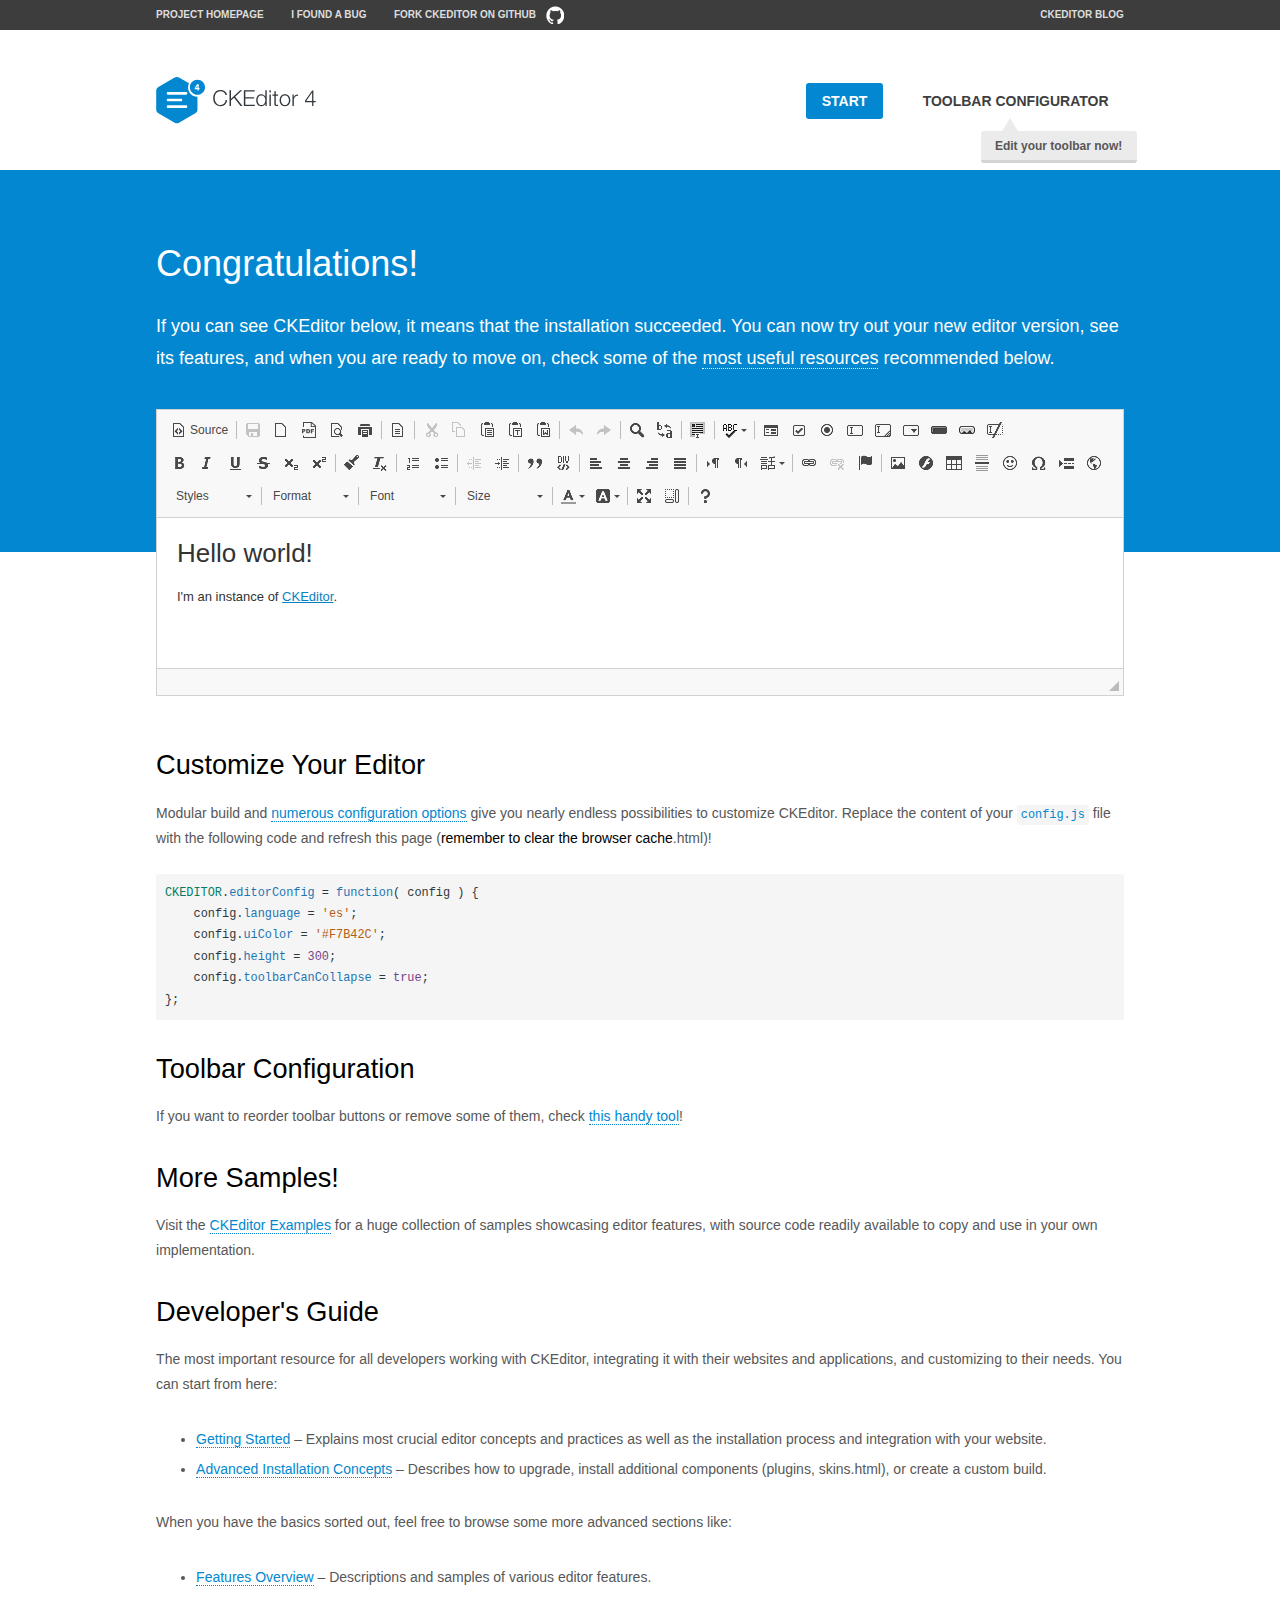
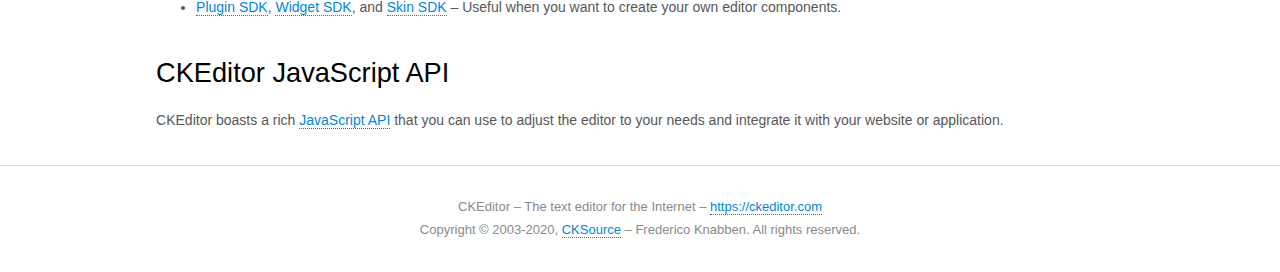
<file: plugins/ckeditor/samples/index.html>
<!DOCTYPE html>
<!--
Copyright (c) 2003-2020, CKSource - Frederico Knabben. All rights reserved.
For licensing, see LICENSE.md or https://ckeditor.com/legal/ckeditor-oss-license
-->
<html lang="en">
<head>
	<meta charset="utf-8">
	<title>CKEditor Sample</title>
	<script src="../ckeditor.js"></script>
	<script src="js/sample.js"></script>
	<link rel="stylesheet" href="css/samples.css">
	<link rel="stylesheet" href="toolbarconfigurator/lib/codemirror/neo.css">
	<meta name="viewport" content="width=device-width,initial-scale=1">
	<meta name="description" content="Try the latest sample of CKEditor 4 and learn more about customizing your WYSIWYG editor with endless possibilities.">
</head>
<body id="main">

<nav class="navigation-a">
	<div class="grid-container">
		<ul class="navigation-a-left grid-width-70">
			<li><a href="https://ckeditor.com/ckeditor-4/">Project Homepage</a></li>
			<li><a href="https://github.com/ckeditor/ckeditor4/issues">I found a bug</a></li>
			<li><a href="https://github.com/ckeditor/ckeditor4" class="icon-pos-right icon-navigation-a-github">Fork CKEditor on GitHub</a></li>
		</ul>
		<ul class="navigation-a-right grid-width-30">
			<li><a href="https://ckeditor.com/blog/">CKEditor Blog</a></li>
		</ul>
	</div>
</nav>

<header class="header-a">
	<div class="grid-container">
		<h1 class="header-a-logo grid-width-30">
			<a href="index.html"><img src="img/logo.svg" onerror="this.src='img/logo.png'; this.onerror=null;" alt="CKEditor Sample"></a>
		</h1>

		<nav class="navigation-b grid-width-70">
			<ul>
				<li><a href="index.html" class="button-a button-a-background">Start</a></li>
				<li><a href="toolbarconfigurator/index.html" class="button-a">Toolbar configurator <span class="balloon-a balloon-a-nw">Edit your toolbar now!</span></a></li>
			</ul>
		</nav>
	</div>
</header>

<main>
	<div class="adjoined-top">
		<div class="grid-container">
			<div class="content grid-width-100">
				<h1>Congratulations!</h1>
				<p>
					If you can see CKEditor below, it means that the installation succeeded.
					You can now try out your new editor version, see its features, and when you are ready to move on, check some of the <a href="#sample-customize">most useful resources</a> recommended below.
				</p>
			</div>
		</div>
	</div>
	<div class="adjoined-bottom">
		<div class="grid-container">
			<div class="grid-width-100">
				<div id="editor">
					<h1>Hello world!</h1>
					<p>I'm an instance of <a href="https://ckeditor.com">CKEditor</a>.</p>
				</div>
			</div>
		</div>
	</div>

	<div class="grid-container">
		<div class="content grid-width-100">
			<section id="sample-customize">
				<h2>Customize Your Editor</h2>
				<p>Modular build and <a href="https://ckeditor.com/docs/ckeditor4/latest/guide/dev_configuration.html">numerous configuration options</a> give you nearly endless possibilities to customize CKEditor. Replace the content of your <code><a href="../config.js">config.js</a></code> file with the following code and refresh this page (<strong>remember to clear the browser cache</strong>.html)!</p>
		<pre class="cm-s-neo CodeMirror"><code><span style="padding-right: 0.1px;"><span class="cm-variable">CKEDITOR</span>.<span class="cm-property">editorConfig</span> <span class="cm-operator">=</span> <span class="cm-keyword">function</span>( <span class="cm-def">config</span> ) {</span>
<span style="padding-right: 0.1px;"><span class="cm-tab">	</span><span class="cm-variable-2">config</span>.<span class="cm-property">language</span> <span class="cm-operator">=</span> <span class="cm-string">'es'</span>;</span>
<span style="padding-right: 0.1px;"><span class="cm-tab">	</span><span class="cm-variable-2">config</span>.<span class="cm-property">uiColor</span> <span class="cm-operator">=</span> <span class="cm-string">'#F7B42C'</span>;</span>
<span style="padding-right: 0.1px;"><span class="cm-tab">	</span><span class="cm-variable-2">config</span>.<span class="cm-property">height</span> <span class="cm-operator">=</span> <span class="cm-number">300</span>;</span>
<span style="padding-right: 0.1px;"><span class="cm-tab">	</span><span class="cm-variable-2">config</span>.<span class="cm-property">toolbarCanCollapse</span> <span class="cm-operator">=</span> <span class="cm-atom">true</span>;</span>
<span style="padding-right: 0.1px;">};</span></code></pre>
			</section>

			<section>
				<h2>Toolbar Configuration</h2>
				<p>If you want to reorder toolbar buttons or remove some of them, check <a href="toolbarconfigurator/index.html">this handy tool</a>!</p>
			</section>

			<section>
				<h2>More Samples!</h2>
				<p>Visit the <a href="https://ckeditor.com/docs/ckeditor4/latest/examples/index.html">CKEditor Examples</a> for a huge collection of samples showcasing editor features, with source code readily available to copy and use in your own implementation.</p>
			</section>

			<section>
				<h2>Developer's Guide</h2>
				<p>The most important resource for all developers working with CKEditor, integrating it with their websites and applications, and customizing to their needs. You can start from here:</p>
				<ul>
					<li><a href="https://ckeditor.com/docs/ckeditor4/latest/guide/dev_installation.html">Getting Started</a> &ndash; Explains most crucial editor concepts and practices as well as the installation process and integration with your website.</li>
					<li><a href="https://ckeditor.com/docs/ckeditor4/latest/guide/dev_advanced_installation.html">Advanced Installation Concepts</a> &ndash; Describes how to upgrade, install additional components (plugins, skins.html), or create a custom build.</li>
				</ul>
					<p>When you have the basics sorted out, feel free to browse some more advanced sections like:</p>
				<ul>
					<li><a href="https://ckeditor.com/docs/ckeditor4/latest/features/index.html">Features Overview</a> &ndash; Descriptions and samples of various editor features.</li>
					<li><a href="https://ckeditor.com/docs/ckeditor4/latest/guide/plugin_sdk_intro.html">Plugin SDK</a>, <a href="https://ckeditor.com/docs/ckeditor4/latest/guide/widget_sdk_intro.html">Widget SDK</a>, and <a href="https://ckeditor.com/docs/ckeditor4/latest/guide/skin_sdk_intro.html">Skin SDK</a> &ndash; Useful when you want to create your own editor components.</li>
				</ul>
			</section>

			<section>
				<h2>CKEditor JavaScript API</h2>
				<p>CKEditor boasts a rich <a href="https://ckeditor.com/docs/ckeditor4/latest/api/index.html">JavaScript API</a> that you can use to adjust the editor to your needs and integrate it with your website or application.</p>
			</section>
		</div>
	</div>
</main>

<footer class="footer-a grid-container">
	<div class="grid-container">
		<p class="grid-width-100">
			CKEditor &ndash; The text editor for the Internet &ndash; <a class="samples" href="https://ckeditor.com/">https://ckeditor.com</a>
		</p>
		<p class="grid-width-100" id="copy">
			Copyright &copy; 2003-2020, <a class="samples" href="https://cksource.com/">CKSource</a> &ndash; Frederico Knabben. All rights reserved.
		</p>
	</div>
</footer>
<script>
	initSample();
</script>

</body>
</html>
</file>
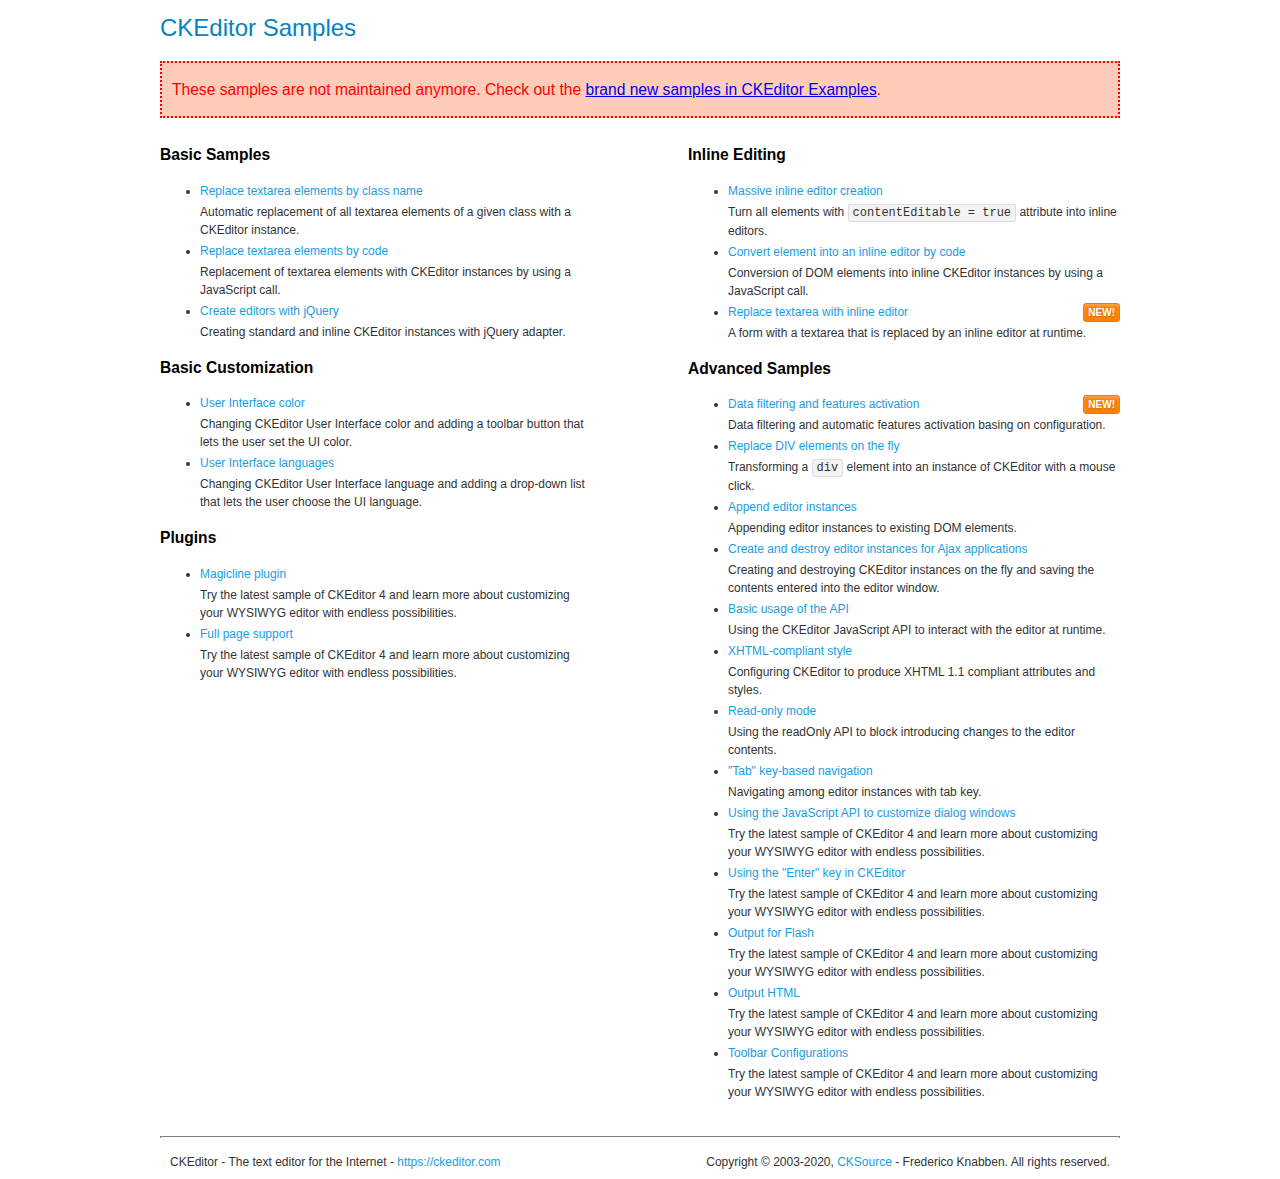
<file: plugins/ckeditor/samples/old/index.html>
<!DOCTYPE html>
<!--
Copyright (c) 2003-2020, CKSource - Frederico Knabben. All rights reserved.
For licensing, see LICENSE.md or https://ckeditor.com/legal/ckeditor-oss-license
-->
<html lang="en">
<head>
	<meta charset="utf-8">
	<title>CKEditor Samples</title>
	<link rel="stylesheet" href="sample.css">
	<meta name="description" content="Try the latest sample of CKEditor 4 and learn more about customizing your WYSIWYG editor with endless possibilities.">
</head>
<body>
	<h1 class="samples">
		CKEditor Samples
	</h1>
	<div class="warning deprecated">
		These samples are not maintained anymore. Check out the <a href="https://ckeditor.com/docs/ckeditor4/latest/examples/index.html">brand new samples in CKEditor Examples</a>.
	</div>
	<div class="twoColumns">
		<div class="twoColumnsLeft">
			<h2 class="samples">
				Basic Samples
			</h2>
			<dl class="samples">
				<dt><a class="samples" href="replacebyclass.html">Replace textarea elements by class name</a></dt>
				<dd>Automatic replacement of all textarea elements of a given class with a CKEditor instance.</dd>

				<dt><a class="samples" href="replacebycode.html">Replace textarea elements by code</a></dt>
				<dd>Replacement of textarea elements with CKEditor instances by using a JavaScript call.</dd>

				<dt><a class="samples" href="jquery.html">Create editors with jQuery</a></dt>
				<dd>Creating standard and inline CKEditor instances with jQuery adapter.</dd>
			</dl>

			<h2 class="samples">
				Basic Customization
			</h2>
			<dl class="samples">
				<dt><a class="samples" href="uicolor.html">User Interface color</a></dt>
				<dd>Changing CKEditor User Interface color and adding a toolbar button that lets the user set the UI color.</dd>

				<dt><a class="samples" href="uilanguages.html">User Interface languages</a></dt>
				<dd>Changing CKEditor User Interface language and adding a drop-down list that lets the user choose the UI language.</dd>
			</dl>


			<h2 class="samples">Plugins</h2>
<dl class="samples">
<dt><a class="samples" href="magicline/magicline.html">Magicline plugin</a></dt>
<dd>Try the latest sample of CKEditor 4 and learn more about customizing your WYSIWYG editor with endless possibilities.</dd>

<dt><a class="samples" href="wysiwygarea/fullpage.html">Full page support</a></dt>
<dd>Try the latest sample of CKEditor 4 and learn more about customizing your WYSIWYG editor with endless possibilities.</dd>
</dl>
		</div>
		<div class="twoColumnsRight">
			<h2 class="samples">
				Inline Editing
			</h2>
			<dl class="samples">
				<dt><a class="samples" href="inlineall.html">Massive inline editor creation</a></dt>
				<dd>Turn all elements with <code>contentEditable = true</code> attribute into inline editors.</dd>

				<dt><a class="samples" href="inlinebycode.html">Convert element into an inline editor by code</a></dt>
				<dd>Conversion of DOM elements into inline CKEditor instances by using a JavaScript call.</dd>

				<dt><a class="samples" href="inlinetextarea.html">Replace textarea with inline editor</a> <span class="new">New!</span></dt>
				<dd>A form with a textarea that is replaced by an inline editor at runtime.</dd>

				
			</dl>

			<h2 class="samples">
				Advanced Samples
			</h2>
			<dl class="samples">
				<dt><a class="samples" href="datafiltering.html">Data filtering and features activation</a> <span class="new">New!</span></dt>
				<dd>Data filtering and automatic features activation basing on configuration.</dd>

				<dt><a class="samples" href="divreplace.html">Replace DIV elements on the fly</a></dt>
				<dd>Transforming a <code>div</code> element into an instance of CKEditor with a mouse click.</dd>

				<dt><a class="samples" href="appendto.html">Append editor instances</a></dt>
				<dd>Appending editor instances to existing DOM elements.</dd>

				<dt><a class="samples" href="ajax.html">Create and destroy editor instances for Ajax applications</a></dt>
				<dd>Creating and destroying CKEditor instances on the fly and saving the contents entered into the editor window.</dd>

				<dt><a class="samples" href="api.html">Basic usage of the API</a></dt>
				<dd>Using the CKEditor JavaScript API to interact with the editor at runtime.</dd>

				<dt><a class="samples" href="xhtmlstyle.html">XHTML-compliant style</a></dt>
				<dd>Configuring CKEditor to produce XHTML 1.1 compliant attributes and styles.</dd>

				<dt><a class="samples" href="readonly.html">Read-only mode</a></dt>
				<dd>Using the readOnly API to block introducing changes to the editor contents.</dd>

				<dt><a class="samples" href="tabindex.html">"Tab" key-based navigation</a></dt>
				<dd>Navigating among editor instances with tab key.</dd>


				
<dt><a class="samples" href="dialog/dialog.html">Using the JavaScript API to customize dialog windows</a></dt>
<dd>Try the latest sample of CKEditor 4 and learn more about customizing your WYSIWYG editor with endless possibilities.</dd>

<dt><a class="samples" href="enterkey/enterkey.html">Using the &quot;Enter&quot; key in CKEditor</a></dt>
<dd>Try the latest sample of CKEditor 4 and learn more about customizing your WYSIWYG editor with endless possibilities.</dd>

<dt><a class="samples" href="htmlwriter/outputforflash.html">Output for Flash</a></dt>
<dd>Try the latest sample of CKEditor 4 and learn more about customizing your WYSIWYG editor with endless possibilities.</dd>

<dt><a class="samples" href="htmlwriter/outputhtml.html">Output HTML</a></dt>
<dd>Try the latest sample of CKEditor 4 and learn more about customizing your WYSIWYG editor with endless possibilities.</dd>

<dt><a class="samples" href="toolbar/toolbar.html">Toolbar Configurations</a></dt>
<dd>Try the latest sample of CKEditor 4 and learn more about customizing your WYSIWYG editor with endless possibilities.</dd>

			</dl>
		</div>
	</div>
	<div id="footer">
		<hr>
		<p>
			CKEditor - The text editor for the Internet - <a class="samples" href="https://ckeditor.com/">https://ckeditor.com</a>
		</p>
		<p id="copy">
			Copyright &copy; 2003-2020, <a class="samples" href="https://cksource.com/">CKSource</a> - Frederico Knabben. All rights reserved.
		</p>
	</div>
</body>
</html>
</file>
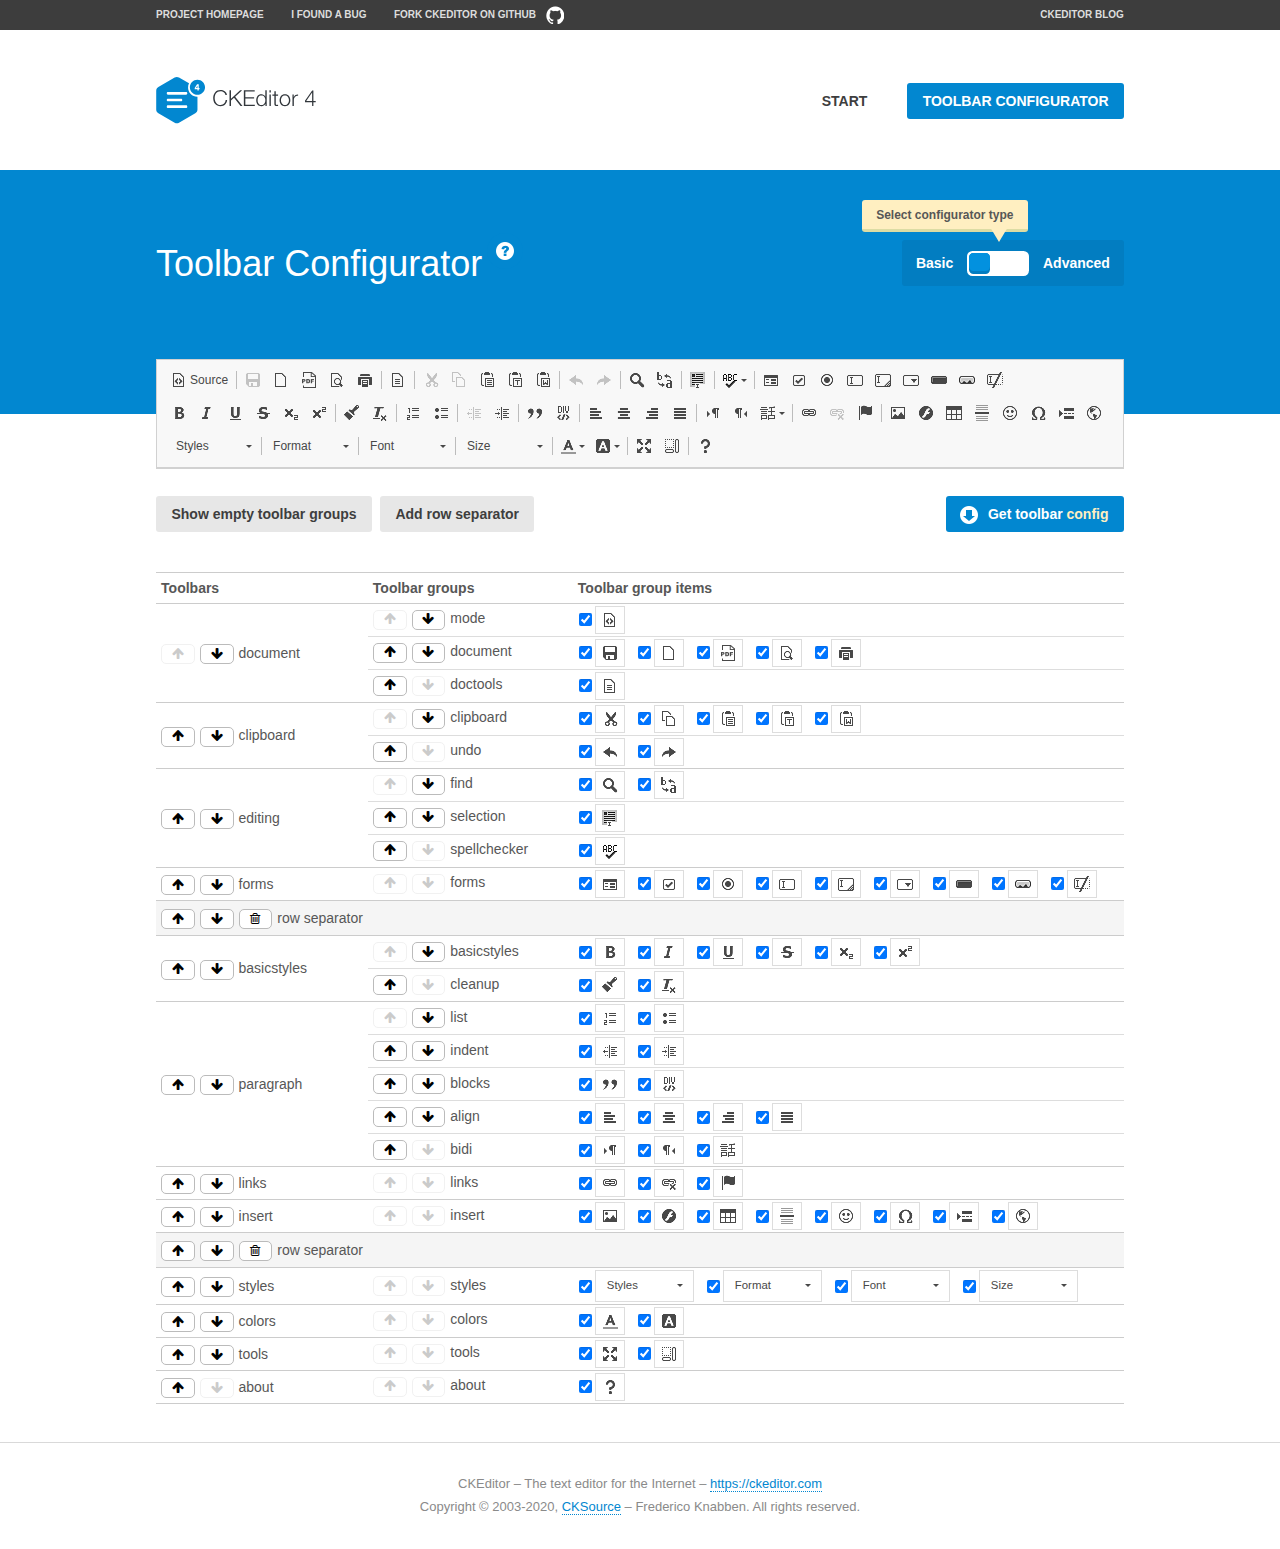
<file: plugins/ckeditor/samples/toolbarconfigurator/index.html>
<!DOCTYPE html>
<!--
Copyright (c) 2003-2020, CKSource - Frederico Knabben. All rights reserved.
For licensing, see LICENSE.md or https://ckeditor.com/legal/ckeditor-oss-license
-->
<!--[if IE 8]><html class="ie8"><![endif]-->
<!--[if gt IE 8]><html><![endif]-->
<!--[if !IE]><!--><html lang="en"><!--<![endif]-->
<head>
	<meta charset="utf-8">
	<title>Toolbar Configurator</title>
	<script src="../../ckeditor.js"></script>
	<script>
		if ( CKEDITOR.env.ie && CKEDITOR.env.version < 9 )
			CKEDITOR.tools.enableHtml5Elements( document );
	</script>
	<link rel="stylesheet" href="lib/codemirror/codemirror.css">
	<link rel="stylesheet" href="lib/codemirror/show-hint.css">
	<link rel="stylesheet" href="lib/codemirror/neo.css">
	<link rel="stylesheet" href="css/fontello.css">
	<link rel="stylesheet" href="../css/samples.css">
	<meta name="description" content="Try the latest sample of CKEditor 4 and learn more about customizing your WYSIWYG editor with endless possibilities.">
</head>
<body id="toolbar">

<nav class="navigation-a">
	<div class="grid-container">
		<ul class="navigation-a-left grid-width-70">
			<li><a href="https://ckeditor.com/ckeditor-4/">Project Homepage</a></li>
			<li><a href="https://github.com/ckeditor/ckeditor4/issues">I found a bug</a></li>
			<li><a href="https://github.com/ckeditor/ckeditor4" class="icon-pos-right icon-navigation-a-github">Fork CKEditor on GitHub</a></li>
		</ul>
		<ul class="navigation-a-right grid-width-30">
			<li><a href="https://ckeditor.com/blog/">CKEditor Blog</a></li>
		</ul>
	</div>
</nav>

<header class="header-a">
	<div class="grid-container">
		<h1 class="header-a-logo grid-width-30">
			<a href="../index.html"><img src="../img/logo.svg" onerror="this.src='../img/logo.png'; this.onerror=null;" alt="CKEditor Logo"></a>
		</h1>
		<nav class="navigation-b grid-width-70">
			<ul>
				<li><a href="../index.html"  class="button-a">Start</a></li>
				<li><a href="index.html"  class="button-a button-a-background">Toolbar configurator</a></li>
			</ul>
		</nav>
	</div>
</header>

<main>
	<div class="adjoined-top">
		<div class="grid-container">
			<div class="content grid-width-100">
				<div class="grid-container-nested">
					<h1 class="grid-width-60">
						Toolbar Configurator
						<a href="#help-content" type="button" title="Configurator help" id="help" class="button-a button-a-background button-a-no-text icon-pos-left icon-question-mark">Help</a>
					</h1>

					<div class="grid-width-40 grid-switch-magic">
						<div class="switch">
							<span class="balloon-a balloon-a-se">Select configurator type</span>
							<input type="radio" name="radio" data-num="1" id="radio-basic" />
							<input type="radio" name="radio" data-num="2" id="radio-advanced" />
							<label data-for="1" for="radio-basic">Basic</label>
							<span class="switch-inner">
								<span class="handler"></span>
							</span>
							<label data-for="2" for="radio-advanced">Advanced</label>
						</div>
					</div>
				</div>
			</div>
		</div>
	</div>
	<div class="adjoined-bottom">
		<div class="grid-container">
			<div class="grid-width-100">
				<div class="editors-container">
					<div id="editor-basic"></div>
					<div id="editor-advanced"></div>
				</div>
			</div>
		</div>
	</div>

	<div class="grid-container configurator">
		<div class="content grid-width-100">
			<div class="configurator">
				<div>
					<div id="toolbarModifierWrapper"></div>
				</div>
			</div>
		</div>
	</div>

	<div id="help-content">
		<div class="grid-container">
			<div class="grid-width-100">
				<h2>What Am I Doing Here?</h2>

				<div class="grid-container grid-container-nested">
					<div class="basic">
						<div class="grid-width-50">
							<p>Arrange <a href="https://ckeditor.com/docs/ckeditor4/latest/api/CKEDITOR_config.html#cfg-toolbarGroups">toolbar groups</a>, toggle <a href="https://ckeditor.com/docs/ckeditor4/latest/api/CKEDITOR_config.html#cfg-removeButtons">button visibility</a> according to your needs and get your toolbar configuration.</p>
							<p>You can replace the content of the <a href="../../config.js"><code>config.js</code></a> file with the generated configuration. If you already set some configuration options you will need to merge both configurations.</p>
						</div>
						<div class="grid-width-50">
							<p>Read more about different ways of <a href="https://ckeditor.com/docs/ckeditor4/latest/guide/dev_configuration.html">setting configuration</a> and do not forget about <strong>clearing browser cache</strong>.</p>
							<p>Arranging toolbar groups is the recommended way of configuring the toolbar, but if you need more freedom you can use the <a href="#advanced">advanced configurator</a>.</p>
						</div>
					</div>
					<div class="advanced" style="display: none;">
						<div class="grid-width-50">
							<p>With this code editor you can edit your <a href="https://ckeditor.com/docs/ckeditor4/latest/api/CKEDITOR_config.html#cfg-toolbar">toolbar configuration</a> live.</p>
							<p>You can replace the content of the <a href="../../config.js"><code>config.js</code></a> file with the generated configuration. If you already set some configuration options you will need to merge both configurations.</p>
						</div>
						<div class="grid-width-50">
							<p>Read more about different ways of <a href="https://ckeditor.com/docs/ckeditor4/latest/guide/dev_configuration.html">setting configuration</a> and do not forget about <strong>clearing browser cache</strong>.</p>
						</div>
					</div>
				</div>

				<p class="grid-container grid-container-nested">
					<button type="button" class="help-content-close grid-width-100 button-a button-a-background">Got it. Let's play!</button>
				</p>
			</div>
		</div>
	</div>
</main>

<footer class="footer-a grid-container">
	<p class="grid-width-100">
		CKEditor &ndash; The text editor for the Internet &ndash; <a class="samples" href="https://ckeditor.com/">https://ckeditor.com</a>
	</p>
	<p class="grid-width-100" id="copy">
		Copyright &copy; 2003-2020, <a class="samples" href="https://cksource.com/">CKSource</a> &ndash; Frederico Knabben. All rights reserved.
	</p>
</footer>

<script src="lib/codemirror/codemirror.js"></script>
<script src="lib/codemirror/javascript.js"></script>
<script src="lib/codemirror/show-hint.js"></script>

<script src="js/fulltoolbareditor.js"></script>
<script src="js/abstracttoolbarmodifier.js"></script>
<script src="js/toolbarmodifier.js"></script>
<script src="js/toolbartextmodifier.js"></script>
<script src="../js/sf.js"></script>

<script>
	( function() {
		'use strict';

		var mode = ( window.location.hash.substr( 1 ) === 'advanced' ) ? 'advanced' : 'basic',
			configuratorSection = CKEDITOR.document.findOne( 'main > .grid-container.configurator' ),
			basicInstruction = CKEDITOR.document.findOne( '#help-content .basic' ),
			advancedInstruction = CKEDITOR.document.findOne( '#help-content .advanced' ),

			// Configurator mode switcher.
			modeSwitchBasic = CKEDITOR.document.getById( 'radio-basic' ),
			modeSwitchAdvanced = CKEDITOR.document.getById( 'radio-advanced' );

		// Initial setup
		function updateSwitcher() {
			if ( mode === 'advanced' ) {
				modeSwitchAdvanced.$.checked = true;
			} else {
				modeSwitchBasic.$.checked = true;
			}
		}

		updateSwitcher();

		CKEDITOR.document.getWindow().on( 'hashchange', function( e ) {
			var hash = window.location.hash.substr( 1 );
			if ( !( hash === 'advanced' || hash === 'basic' ) ) {
				return;
			}
			mode = hash;
			onToolbarsDone( mode );
		} );

		CKEDITOR.document.getWindow().on( 'resize', function() {
			updateToolbar( ( mode === 'basic' ? toolbarModifier : toolbarTextModifier )[ 'editorInstance' ] );
		} );

		function onRefresh( modifier ) {
			modifier = modifier || this;

			if ( mode === 'basic' && modifier instanceof ToolbarConfigurator.ToolbarTextModifier ) {
				return;
			}

			// CodeMirror container becomes visible, so we need to refresh and to avoid rendering problems.
			if ( mode === 'advanced' && modifier instanceof ToolbarConfigurator.ToolbarTextModifier ) {
				modifier.codeContainer.refresh();
			}

			updateToolbar( modifier.editorInstance );
		}

		function updateToolbar( editor ) {
			var editorContainer = editor.container;

			// Not always editor is loaded.
			if ( !editorContainer ) {
				return;
			}

			var displayStyle = editorContainer.getStyle( 'display' );

			editorContainer.setStyle( 'display', 'block' );

			var newHeight = editorContainer.getSize( 'height' );

			var newMarginTop = parseInt( editorContainer.getComputedStyle( 'margin-top' ), 10 );
			newMarginTop = ( isNaN( newMarginTop ) ? 0 : Number( newMarginTop ) );

			var newMarginBottom = parseInt( editorContainer.getComputedStyle( 'margin-bottom' ), 10 );
			newMarginBottom = ( isNaN( newMarginBottom ) ? 0 : Number( newMarginBottom ) );

			var result = newHeight + newMarginTop + newMarginBottom;

			editorContainer.setStyle( 'display', displayStyle );

			editor.container.getAscendant( 'div' ).setStyle( 'height', result + 'px' );
		}

		var toolbarModifier = new ToolbarConfigurator.ToolbarModifier( 'editor-basic' );

		var done = 0;
		toolbarModifier.init( onToolbarInit );
		toolbarModifier.onRefresh = onRefresh;

		CKEDITOR.document.getById( 'toolbarModifierWrapper' ).append( toolbarModifier.mainContainer );

		var toolbarTextModifier = new ToolbarConfigurator.ToolbarTextModifier( 'editor-advanced' );
		toolbarTextModifier.init( onToolbarInit );
		toolbarTextModifier.onRefresh = onRefresh;

		function onToolbarInit() {
			if ( ++done === 2 ) {
				onToolbarsDone();

				positionSticky.watch( CKEDITOR.document.findOne( '.toolbar' ), function() {
					return mode === 'advanced';
				} );
			}
		}

		function onToolbarsDone() {
			if ( mode === 'basic' ) {
				toggleModeBasic( false );
			} else {
				toggleModeAdvanced( false );
			}

			updateSwitcher();

			setTimeout( function() {
				CKEDITOR.document.findOne( '.editors-container' ).addClass( 'active' );
				CKEDITOR.document.findOne( '#toolbarModifierWrapper' ).addClass( 'active' );
			}, 200 );
		}

		CKEDITOR.document.getById( 'toolbarModifierWrapper' ).append( toolbarTextModifier.mainContainer );

		function toogleModeSwitch( onElement, offElement, onModifier, offModifier ) {
			onElement.addClass( 'fancy-button-active' );
			offElement.removeClass( 'fancy-button-active' );

			onModifier.showUI();
			offModifier.hideUI();
		}

		function toggleModeBasic( callOnRefresh ) {
			callOnRefresh = ( callOnRefresh !== false );
			mode = 'basic';
			window.location.hash = '#basic';
			toogleModeSwitch( modeSwitchBasic, modeSwitchAdvanced, toolbarModifier, toolbarTextModifier );

			configuratorSection.removeClass( 'freed-width' );
			basicInstruction.show();
			advancedInstruction.hide();

			callOnRefresh && onRefresh( toolbarModifier );
		}

		function toggleModeAdvanced( callOnRefresh ) {
			callOnRefresh = ( callOnRefresh !== false );
			mode = 'advanced';
			window.location.hash = '#advanced';
			toogleModeSwitch( modeSwitchAdvanced, modeSwitchBasic, toolbarTextModifier, toolbarModifier );

			configuratorSection.addClass( 'freed-width' );
			advancedInstruction.show();
			basicInstruction.hide();

			callOnRefresh && onRefresh( toolbarTextModifier );
		}

		modeSwitchBasic.on( 'click', toggleModeBasic );
		modeSwitchAdvanced.on( 'click', toggleModeAdvanced );

		//
		// Position:sticky for the toolbar.
		//

		// Will make elements behave like they were styled with position:sticky.
		var positionSticky = {
			// Store object: {
			// 		element: CKEDITOR.dom.element, // Element which will float.
			// 		placeholder: CKEDITOR.dom.element, // Placeholder which is place to prevent page bounce.
			// 		isFixed: boolean // Whether element float now.
			// }
			watched: [],

			active: [],

			staticContainer: null,

			init: function() {
				var element = CKEDITOR.dom.element.createFromHtml(
					'<div class="staticContainer">' +
						'<div class="grid-container" >' +
							'<div class="grid-width-100">' +
								'<div class="inner"></div>' +
							'</div>' +
						'</div>' +
					'</div>' );

				this.staticContainer = element.findOne( '.inner' );

				CKEDITOR.document.getBody().append( element );
			},

			watch: function( element, preventFunc ) {
				this.watched.push( {
					element: element,
					placeholder: new CKEDITOR.dom.element( 'div' ),
					isFixed: false,
					preventFunc: preventFunc
				} );
			},

			checkAll: function() {
				for ( var i = 0; i < this.watched.length; i++ ) {
					this.check( this.watched[ i ] );
				}
			},

			check: function( element ) {
				var isFixed = element.isFixed;
				var shouldBeFixed = this.shouldBeFixed( element );

				// Nothing to be done.
				if ( isFixed === shouldBeFixed ) {
					return;
				}

				var placeholder = element.placeholder;

				if ( isFixed ) {
					// Unfixing.

					element.element.insertBefore( placeholder );
					placeholder.remove();

					element.element.removeStyle( 'margin' );

					this.active.splice( CKEDITOR.tools.indexOf( this.active, element ), 1 );

				} else {
					// Fixing.
					placeholder.setStyle( 'width', element.element.getSize( 'width' ) + 'px' );
					placeholder.setStyle( 'height', element.element.getSize( 'height' ) + 'px' );
					placeholder.setStyle( 'margin-bottom', element.element.getComputedStyle( 'margin-bottom' ) );
					placeholder.setStyle( 'display', element.element.getComputedStyle( 'display' ) );
					placeholder.insertAfter( element.element );

					this.staticContainer.append( element.element );

					this.active.push( element );
				}

				element.isFixed = !element.isFixed;
			},

			shouldBeFixed: function( element ) {
				if ( element.preventFunc && element.preventFunc() ) {
					return false;
				}

				// If element is already fixed we are checking it's placeholder.
				var related = ( element.isFixed ? element.placeholder : element.element ),
					clientRect = related.$.getBoundingClientRect(),
					staticHeight = this.staticContainer.getSize('height' ),
					elemHeight = element.element.getSize( 'height' );

				if ( element.isFixed ) {
					return ( clientRect.top + elemHeight < staticHeight );
				} else {
					return ( clientRect.top < staticHeight );
				}
			}
		};

		positionSticky.init();

		CKEDITOR.document.getWindow().on( 'scroll',
			CKEDITOR.tools.eventsBuffer( 100, positionSticky.checkAll, positionSticky ).input
		);

		// Make the toolbar sticky.
		positionSticky.watch( CKEDITOR.document.findOne( '.editors-container' ) );

		// Help button and help-content.
		( function() {
			var helpButton = CKEDITOR.document.getById( 'help' ),
				helpContent = CKEDITOR.document.getById( 'help-content' );

			// Don't show help button on IE8 because it's unsupported by Pico Modal.
			if ( CKEDITOR.env.ie && CKEDITOR.env.version == 8 ) {
				helpButton.hide();
			} else {
				// Display help modal when the button is clicked.
				helpButton.on( 'click', function( evt ) {
					SF.modal( {
						// Clone modal content from DOM.
						content: helpContent.getHtml(),

						afterCreate: function( modal ) {
							// Enable modal content button to close the modal.
							new CKEDITOR.dom.element( modal.modalElem() ).findOne( '.help-content-close' ).once( 'click', modal.close );
						}
					} ).show();
				} );
			}
		} )();
	} )();
</script>
</body>
</html>
</file>
<file: plugins/ckeditor/samples/css/samples.css>
/**
 * @license Copyright (c) 2003-2020, CKSource - Frederico Knabben. All rights reserved.
 * For licensing, see LICENSE.md or https://ckeditor.com/legal/ckeditor-oss-license
 */
@media (max-width: 900px) {
  .global-is-mobile-hidden {
    display: none !important;
  }
}
article,
aside,
details,
figcaption,
figure,
footer,
header,
hgroup,
main,
menu,
nav,
section {
  display: block;
}
body,
html {
  margin: 0;
  padding: 0;
  font: 16px / 1.8 Arial, 'Helvetica Neue', Helvetica, sans-serif;
  font-weight: 300;
  color: #575757;
}
.grid-width-10 {
  width: 10%;
}
.grid-width-20 {
  width: 20%;
}
.grid-width-30 {
  width: 30%;
}
.grid-width-40 {
  width: 40%;
}
.grid-width-50 {
  width: 50%;
}
.grid-width-60 {
  width: 60%;
}
.grid-width-70 {
  width: 70%;
}
.grid-width-80 {
  width: 80%;
}
.grid-width-90 {
  width: 90%;
}
.grid-width-100 {
  width: 100%;
}
@media (max-width: 900px) {
  .grid-width-10,
  .grid-width-20,
  .grid-width-30,
  .grid-width-40,
  .grid-width-50,
  .grid-width-60,
  .grid-width-70,
  .grid-width-80,
  .grid-width-90,
  .grid-width-100 {
    width: 100%;
  }
}
*[class*="grid-width"] {
  -webkit-box-sizing: border-box;
  -moz-box-sizing: border-box;
  box-sizing: border-box;
  padding-left: 4%;
  padding-right: 4%;
  float: left;
}
*[class*="grid-width"]:after,
.grid-container:after,
*[class*="grid-width"]:before,
.grid-container:before {
  content: '';
  display: block;
  overflow: hidden;
  visibility: hidden;
  font-size: 0;
  line-height: 0;
  width: 0;
  height: 0;
}
*[class*="grid-width"]:after,
.grid-container:after {
  clear: both;
}
.grid-container {
  -webkit-box-sizing: border-box;
  -moz-box-sizing: border-box;
  box-sizing: border-box;
  margin-left: auto;
  margin-right: auto;
}
.grid-container-nested *[class*="grid-width"]:first-child {
  padding-left: 0;
}
.grid-container-nested *[class*="grid-width"]:last-child {
  padding-right: 0;
}
@media (max-width: 900px) {
  .grid-container-nested *[class*="grid-width"]:first-child {
    padding-left: 4%;
  }
  .grid-container-nested *[class*="grid-width"]:last-child {
    padding-right: 4%;
  }
}
.header-a {
  min-height: 140px;
  overflow: hidden;
}
.header-a .header-a-logo {
  margin: 40px 0 0;
}
@media (max-width: 900px) {
  .header-a .header-a-logo {
    text-align: center;
  }
}
.header-a .header-a-logo img {
  border: transparent;
}
.navigation-a {
  height: 30px;
  background: #3D3D3D;
  position: absolute;
  left: 0;
  right: 0;
  top: 0;
  padding: 0;
  overflow: hidden;
}
@media (max-width: 900px) {
  .navigation-a {
    text-align: center;
  }
}
.navigation-a ul {
  list-style: none;
  margin: 0;
  overflow: hidden;
}
.navigation-a ul li,
.navigation-a ul li a {
  display: inline-block;
}
@media (max-width: 900px) {
  .navigation-a ul {
    width: auto;
    text-overflow: ellipsis;
    white-space: nowrap;
    display: inline-block;
    float: none;
  }
  .navigation-a ul:before,
  .navigation-a ul:after {
    display: none;
  }
}
.navigation-a ul.navigation-a-left {
  text-align: left;
}
@media (max-width: 900px) {
  .navigation-a ul.navigation-a-left {
    padding-right: 0;
  }
}
.navigation-a ul.navigation-a-right {
  text-align: right;
}
@media (max-width: 900px) {
  .navigation-a ul.navigation-a-right {
    padding-left: 23px;
  }
}
.navigation-a ul li + li {
  margin-left: 23px;
}
.navigation-a ul li a {
  font-size: 10px;
  font-size: 0.625rem;
  line-height: 18px;
  line-height: 1.13rem;
  line-height: 30px;
  float: left;
  color: #ddd;
  font-weight: bold;
  text-decoration: none;
  text-transform: uppercase;
}
.navigation-a ul li a:hover {
  cursor: pointer;
  color: #fff;
}
.icon-navigation-a-github:before,
.icon-navigation-a-github:after {
  background-image: url("[data-uri]");
}
.navigation-b {
  text-align: right;
  margin: 52px 0 0;
  overflow: visible;
}
@media (max-width: 900px) {
  .navigation-b {
    text-align: center;
    margin-top: 20px;
    padding: 0;
  }
}
.navigation-b ul {
  padding: 0;
  list-style: none;
  margin: 0;
  overflow: visible;
}
.navigation-b ul li,
.navigation-b ul li a {
  display: inline-block;
}
@media (max-width: 900px) {
  .navigation-b ul {
    display: table;
    width: 100%;
    padding-bottom: 1.5em;
  }
}
@media (max-width: 900px) {
  .navigation-b ul li {
    display: table-row;
  }
}
.navigation-b ul li + li {
  margin-left: 20px;
}
@media (max-width: 900px) {
  .navigation-b ul li + li {
    margin-left: 0;
  }
}
.navigation-b ul li a {
  -webkit-box-sizing: border-box;
  -moz-box-sizing: border-box;
  box-sizing: border-box;
  text-transform: uppercase;
  text-decoration: none;
  outline: none;
}
@media (max-width: 900px) {
  .navigation-b ul li a {
    width: 100%;
    -webkit-border-radius: 0;
    -webkit-background-clip: padding-box;
    -moz-border-radius: 0;
    -moz-background-clip: padding;
    border-radius: 0;
    background-clip: padding-box;
  }
}
.footer-a {
  font-size: 13px;
  font-size: 0.8125rem;
  line-height: 23.4px;
  line-height: 1.46rem;
  padding-top: 2.25em;
  padding-bottom: 2.25em;
  overflow: hidden;
  color: #8a8a8a;
}
.footer-a a {
  color: #0287D0;
  text-decoration: none;
  border-bottom: 1px dotted #0287D0;
}
.footer-a a:hover {
  color: #0277b7;
}
.footer-a p {
  margin: 0;
  display: inline-block;
  text-align: center;
}
.content {
  font-size: 14px;
  font-size: 0.875rem;
  line-height: 25.2px;
  line-height: 1.57rem;
  overflow: hidden;
  padding-top: 1.5em;
  padding-bottom: 1.5em;
}
.content p {
  margin: 0.75em 0;
}
.content ul,
.content ol,
.content pre,
.content blockquote,
.content textarea:not([class^="cke"]),
.content .cke {
  margin: 1.875em 0;
}
.content code,
.content kbd {
  -webkit-border-radius: 3px;
  -webkit-background-clip: padding-box;
  -moz-border-radius: 3px;
  -moz-background-clip: padding;
  border-radius: 3px;
  background-clip: padding-box;
  padding: 3px 4px;
}
.content pre,
.content code,
.content kbd,
.content blockquote {
  background: #f5f5f5;
}
.content blockquote,
.content pre {
  background: none;
  border-left: 4px solid #0287D0;
  padding: 1.5em 2.25em;
}
.content p a,
.content ul a,
.content ol a,
.content blockquote a,
.content h1 a,
.content h2 a,
.content h3 a,
.content h4 a,
.content h5 a {
  color: #0287D0;
  text-decoration: none;
  border-bottom: 1px dotted #0287D0;
}
.content p a:hover,
.content ul a:hover,
.content ol a:hover,
.content blockquote a:hover,
.content h1 a:hover,
.content h2 a:hover,
.content h3 a:hover,
.content h4 a:hover,
.content h5 a:hover {
  color: #0277b7;
}
.content h1,
.content h2,
.content h3,
.content h4,
.content h5 {
  color: #000;
  font-weight: 100;
}
.content h1 code,
.content h2 code,
.content h3 code,
.content h4 code,
.content h5 code,
.content h1 kbd,
.content h2 kbd,
.content h3 kbd,
.content h4 kbd,
.content h5 kbd {
  font-size: inherit;
}
.content h1 a.content-heading-anchor,
.content h2 a.content-heading-anchor,
.content h3 a.content-heading-anchor,
.content h4 a.content-heading-anchor,
.content h5 a.content-heading-anchor {
  font-weight: 100;
  vertical-align: middle;
  opacity: 0;
  border: 0;
}
.content h1:hover a.content-heading-anchor,
.content h2:hover a.content-heading-anchor,
.content h3:hover a.content-heading-anchor,
.content h4:hover a.content-heading-anchor,
.content h5:hover a.content-heading-anchor {
  opacity: 1;
}
.content h1:target a,
.content h2:target a,
.content h3:target a,
.content h4:target a,
.content h5:target a {
  -webkit-animation: targetLinkOpacity 0.5s linear alternate;
  -moz-animation: targetLinkOpacity 0.5s linear alternate;
  -o-animation: targetLinkOpacity 0.5s linear alternate;
  animation: targetLinkOpacity 0.5s linear alternate;
  opacity: 1;
}
.content input,
.content select,
.content textarea:not([class^="cke"]) {
  -webkit-border-radius: 3px;
  -webkit-background-clip: padding-box;
  -moz-border-radius: 3px;
  -moz-background-clip: padding;
  border-radius: 3px;
  background-clip: padding-box;
  -webkit-box-shadow: inset 0 1px 1px rgba(0, 0, 0, 0.08);
  -moz-box-shadow: inset 0 1px 1px rgba(0, 0, 0, 0.08);
  box-shadow: inset 0 1px 1px rgba(0, 0, 0, 0.08);
  font: inherit;
  color: inherit;
  border: 1px solid #D9D9D9;
  padding: .2em .5em;
}
.content input:focus,
.content select:focus,
.content textarea:not([class^="cke"]):focus {
  border-color: #66afe9;
  outline: 0;
  -webkit-box-shadow: inset 0 1px 1px rgba(0, 0, 0, 0.08), 0 0 8px #93c6ef;
  -moz-box-shadow: inset 0 1px 1px rgba(0, 0, 0, 0.08), 0 0 8px #93c6ef;
  box-shadow: inset 0 1px 1px rgba(0, 0, 0, 0.08), 0 0 8px #93c6ef;
}
.content abbr {
  border-bottom: 1px dotted #666;
  cursor: pointer;
}
.content blockquote {
  font-style: italic;
  font-family: Georgia, Times, "Times New Roman", serif;
  font-size: 16px;
  font-size: 1rem;
  line-height: 28.8px;
  line-height: 1.8rem;
}
.content em {
  font-style: italic;
}
.content h1 {
  font-size: 36px;
  font-size: 2.25rem;
  line-height: 64.8px;
  line-height: 4.05rem;
  margin: 1.125em 0 0;
}
.content h2 {
  font-size: 27.2px;
  font-size: 1.7rem;
  line-height: 48.96px;
  line-height: 3.06rem;
  margin: 0.9em 0 0;
}
.content h3 {
  font-size: 24px;
  font-size: 1.5rem;
  line-height: 43.2px;
  line-height: 2.7rem;
  font-weight: 500;
  margin: 0.75em 0 0;
}
.content h4 {
  font-size: 19.2px;
  font-size: 1.2rem;
  line-height: 34.56px;
  line-height: 2.16rem;
  font-weight: 500;
  margin: 0.75em 0 0;
}
.content h5 {
  font-size: 17.6px;
  font-size: 1.1rem;
  line-height: 31.68px;
  line-height: 1.98rem;
  font-weight: 500;
  margin: 0.75em 0 0;
}
.content hr {
  border: 0;
  border-top: 4px solid #D9D9D9;
  margin: 1.5em 0;
}
.content input[type="text"] {
  height: 1.8em;
  line-height: 1.8em;
}
.content input[type="button"] {
  -webkit-appearance: button;
  -moz-appearance: button;
  appearance: button;
}
.content kbd {
  font-size: 12px;
  font-size: 0.75rem;
  line-height: 21.6px;
  line-height: 1.35rem;
  font-family: Arial, 'Helvetica Neue', Helvetica, sans-serif;
  padding: 2px 6px;
  -webkit-box-shadow: 0 0 4px #fff inset, 0 2px 0 #D9D9D9;
  -moz-box-shadow: 0 0 4px #fff inset, 0 2px 0 #D9D9D9;
  box-shadow: 0 0 4px #fff inset, 0 2px 0 #D9D9D9;
}
.content p img {
  vertical-align: middle;
}
.content p pre {
  padding: 1.5em;
}
.content pre {
  padding: 0;
  border: 0;
  tab-size: 4;
  -o-tab-size: 4;
  -moz-tab-size: 4;
}
.content pre,
.content code {
  font-size: 11.89px;
  font-size: 0.743rem;
  line-height: 21.4px;
  line-height: 1.34rem;
  font-family: Consolas, Menlo, Monaco, Lucida Console, Liberation Mono, DejaVu Sans Mono, Bitstream Vera Sans Mono, Courier New, monospace, serif;
}
.content pre a,
.content code a {
  border: 0;
}
.content pre code {
  padding: 0.75em;
  display: block;
}
.content strong {
  color: #000;
}
.content ul ul,
.content ol ul,
.content ul ol,
.content ol ol {
  margin: 0.75em 0;
}
.content ul li,
.content ol li {
  font-size: 14px;
  font-size: 0.875rem;
  line-height: 30.24px;
  line-height: 1.89rem;
}
.content textarea:not([class^="cke"]) {
  width: 100%;
}
.content div.todo {
  border: 2px dotted #444;
  padding: 10px;
  margin: 60px 0 10px 0;
  /* Remove me some day */
}
.content div.todo:before {
  content: "TODO";
  font-weight: bold;
}
body a.button-a,
body button.button-a,
body input.button-a {
  -webkit-border-radius: 3px;
  -webkit-background-clip: padding-box;
  -moz-border-radius: 3px;
  -moz-background-clip: padding;
  border-radius: 3px;
  background-clip: padding-box;
  font-size: 14px;
  font-size: 0.875rem;
  line-height: 25.2px;
  line-height: 1.57rem;
  height: 36px;
  line-height: 36px;
  padding: 0 1.1em;
  font-weight: 700;
  color: #3e3e3e;
  white-space: nowrap;
  text-decoration: none;
  display: inline-block;
  cursor: pointer;
  border: 0;
  vertical-align: middle;
  margin: 1px 0;
  background: transparent;
}
body a.button-a.icon-pos-left,
body button.button-a.icon-pos-left,
body input.button-a.icon-pos-left {
  padding-left: .8em;
}
body a.button-a.icon-pos-right,
body button.button-a.icon-pos-right,
body input.button-a.icon-pos-right {
  padding-right: .8em;
}
body a.button-a.button-a-no-text,
body button.button-a.button-a-no-text,
body input.button-a.button-a-no-text {
  -webkit-border-radius: 100px;
  -webkit-background-clip: padding-box;
  -moz-border-radius: 100px;
  -moz-background-clip: padding;
  border-radius: 100px;
  background-clip: padding-box;
  width: 36px;
  padding: 0;
  text-indent: -999px;
  overflow: hidden;
  position: relative;
  text-align: center;
}
body a.button-a.button-a-no-text:before,
body button.button-a.button-a-no-text:before,
body input.button-a.button-a-no-text:before {
  position: absolute;
  left: 50%;
  top: 50%;
  margin: -9px 0 0 -9px;
}
@media (max-width: 900px) {
  body a.button-a.button-a-mobile-collapsed,
  body button.button-a.button-a-mobile-collapsed,
  body input.button-a.button-a-mobile-collapsed {
    -webkit-border-radius: 100px;
    -webkit-background-clip: padding-box;
    -moz-border-radius: 100px;
    -moz-background-clip: padding;
    border-radius: 100px;
    background-clip: padding-box;
    width: 36px;
    padding: 0;
    text-indent: -999px;
    overflow: hidden;
    position: relative;
    text-align: center;
  }
  body a.button-a.button-a-mobile-collapsed:before,
  body button.button-a.button-a-mobile-collapsed:before,
  body input.button-a.button-a-mobile-collapsed:before {
    position: absolute;
    left: 50%;
    top: 50%;
    margin: -9px 0 0 -9px;
  }
  body a.button-a.button-a-mobile-collapsed:before,
  body button.button-a.button-a-mobile-collapsed:before,
  body input.button-a.button-a-mobile-collapsed:before {
    position: absolute;
    left: 50%;
    top: 50%;
    margin: -9px 0 0 -9px;
  }
}
body a.button-a:active,
body button.button-a:active,
body input.button-a:active,
body a.button-a:hover,
body button.button-a:hover,
body input.button-a:hover {
  color: #fff;
  background: #0277b7;
}
body a.button-a:focus,
body button.button-a:focus,
body input.button-a:focus {
  border-color: #66afe9;
  outline: 0;
  -webkit-box-shadow: inset 0 1px 1px rgba(0, 0, 0, 0.075), 0 0 8px #93c6ef;
  -moz-box-shadow: inset 0 1px 1px rgba(0, 0, 0, 0.075), 0 0 8px #93c6ef;
  box-shadow: inset 0 1px 1px rgba(0, 0, 0, 0.075), 0 0 8px #93c6ef;
}
body a.button-a-soft,
body button.button-a-soft,
body input.button-a-soft {
  background: #e7e7e7;
}
body a.button-a-soft:active,
body button.button-a-soft:active,
body input.button-a-soft:active,
body a.button-a-soft:hover,
body button.button-a-soft:hover,
body input.button-a-soft:hover {
  color: #3e3e3e;
  background: #cecece;
}
body a.button-a-background,
body button.button-a-background,
body input.button-a-background,
body a.navigation-b ul li a:hover,
body button.navigation-b ul li a:hover,
body input.navigation-b ul li a:hover {
  color: #fff;
  background: #0287D0;
}
body a.button-a-background:active,
body button.button-a-background:active,
body input.button-a-background:active,
body a.button-a-background:hover,
body button.button-a-background:hover,
body input.button-a-background:hover,
body a.navigation-b ul li a:hover:active,
body button.navigation-b ul li a:hover:active,
body input.navigation-b ul li a:hover:active,
body a.navigation-b ul li a:hover:hover,
body button.navigation-b ul li a:hover:hover,
body input.navigation-b ul li a:hover:hover {
  color: #fff;
  background: #0277b7;
}
.balloon-a {
  font-size: 12px;
  font-size: 0.75rem;
  line-height: 21.6px;
  line-height: 1.35rem;
  -webkit-border-radius: 3px;
  -webkit-background-clip: padding-box;
  -moz-border-radius: 3px;
  -moz-background-clip: padding;
  border-radius: 3px;
  background-clip: padding-box;
  border-bottom: 3px solid #d4d4d4;
  background: #ebebeb;
  display: inline-block;
  white-space: nowrap;
  padding: .4em 1.2em .2em;
  font-weight: 700;
  position: relative;
  z-index: 1000;
  text-transform: none;
  color: #575757;
}
.balloon-a:hover {
  color: #575757;
}
.balloon-a:before {
  content: '';
  width: 0;
  height: 0;
  border-style: solid;
  position: absolute;
}
.balloon-a-ne:before,
.balloon-a-nw:before {
  top: -13px;
  border-width: 0 9px 15.6px 9px;
  border-color: transparent transparent #ebebeb transparent;
}
.balloon-a-se:before,
.balloon-a-sw:before {
  bottom: -13px;
  border-width: 15.6px 9px 0 9px;
  border-color: #ebebeb transparent transparent transparent;
}
.balloon-a-nw:before,
.balloon-a-sw:before {
  left: 20px;
}
.balloon-a-ne:before,
.balloon-a-se:before {
  right: 20px;
}
.icon-pos-left:before,
.icon-pos-right:after {
  content: '';
  display: inline-block;
  width: 18px;
  height: 18px;
  vertical-align: middle;
  background-repeat: no-repeat;
}
.icon-pos-left:before {
  margin-right: 10px;
}
.icon-pos-right:after {
  margin-left: 10px;
}
.icon-download:before,
.icon-download:after {
  background-image: url("[data-uri]");
}
.icon-question-mark:before,
.icon-question-mark:after {
  background-image: url("[data-uri]");
}
.icon-close:before,
.icon-close:after {
  background-image: url("[data-uri]");
}
.ie8 .switch > * {
  vertical-align: middle;
}
.ie8 .switch input[type="radio"] {
  margin: 0 0.25em;
  display: inline-block;
}
.ie8 .switch label {
  margin-left: 0 !important;
  margin-right: 0 !important;
}
.ie8 .switch label[data-for="1"] {
  float: left;
}
.ie8 .switch label[data-for="2"] {
  float: right;
}
.ie8 .switch .switch-inner {
  display: none;
}
.switch {
  font-size: 14px;
  font-size: 0.875rem;
  line-height: 25.2px;
  line-height: 1.57rem;
  font-weight: bold;
  background-color: #0287D0;
  overflow: hidden;
  display: inline-block;
  padding: 0.75em 0.25em;
  color: #fff;
  -webkit-border-radius: 3px;
  -webkit-background-clip: padding-box;
  -moz-border-radius: 3px;
  -moz-background-clip: padding;
  border-radius: 3px;
  background-clip: padding-box;
  position: relative;
}
.switch input[type="radio"] {
  display: none;
}
.switch label {
  position: relative;
  z-index: 2;
  float: left;
  cursor: pointer;
  padding: 0 0.75em;
}
.switch label:hover {
  text-decoration: underline;
}
.switch .switch-inner {
  float: left;
  background-color: #FFF;
  height: 1.5em;
  width: 4.125em;
  padding: 2px;
  margin: 0 0.25em;
  -webkit-border-radius: 5.5px;
  -webkit-background-clip: padding-box;
  -moz-border-radius: 5.5px;
  -moz-background-clip: padding;
  border-radius: 5.5px;
  background-clip: padding-box;
}
.switch .switch-inner .handler {
  overflow: hidden;
  position: relative;
  display: block;
  height: 1.5em;
  width: 1.5em;
  background: #027dc1;
  -webkit-border-radius: 4.5px;
  -webkit-background-clip: padding-box;
  -moz-border-radius: 4.5px;
  -moz-background-clip: padding;
  border-radius: 4.5px;
  background-clip: padding-box;
}
.switch .switch-inner .handler:before {
  content: '';
  display: block;
  position: absolute;
  top: 0;
  right: 0;
  bottom: 3px;
  left: 0;
  background-color: #0291df;
  -webkit-border-bottom-left-radius: 4.5px;
  -moz-border-radius-bottomleft: 4.5px;
  border-bottom-left-radius: 4.5px;
  -webkit-border-bottom-right-radius: 4.5px;
  -webkit-background-clip: padding-box;
  -moz-border-radius-bottomright: 4.5px;
  -moz-background-clip: padding;
  border-bottom-right-radius: 4.5px;
  background-clip: padding-box;
}
.switch:hover .switch-inner .handler:before {
  background: #029ef3;
}
.switch input[data-num="2"]:checked ~ .switch-inner > .handler {
  margin-left: auto;
}
.switch input[data-num="2"]:checked ~ label[data-for="1"] {
  padding-right: 5.125em;
  margin-right: -4.375em;
}
.switch input[data-num="1"]:checked ~ label[data-for="2"] {
  padding-left: 5.125em;
  margin-left: -4.375em;
}
.toggler {
  -webkit-user-select: none;
  -moz-user-select: none;
  -ms-user-select: none;
  user-select: none;
}
.toggler label {
  cursor: pointer;
}
.toggler [data-collapse] {
  display: inherit;
}
.toggler [data-expand] {
  display: none;
}
.toggler.collapsed [data-collapse] {
  display: none;
}
.toggler.collapsed [data-expand] {
  display: inherit;
}
.toggler-container {
  overflow: hidden;
}
.toggler-container.collapsed {
  height: 0;
}
.icon-toggler-expanded:before,
.icon-toggler-collapsed:before,
.icon-toggler-expanded:after,
.icon-toggler-collapsed:after {
  background-image: url("[data-uri]");
}
.icon-toggler-expanded.icon-light:before,
.icon-toggler-collapsed.icon-light:before,
.icon-toggler-expanded.icon-light:after,
.icon-toggler-collapsed.icon-light:after {
  background-image: url("[data-uri]");
}
.icon-toggler-expanded:before,
.icon-toggler-expanded:after {
  background-position: top left;
}
.icon-toggler-collapsed:before,
.icon-toggler-collapsed:after {
  background-position: bottom left;
}
.modal {
  padding: 20px;
  border-radius: 3px;
  background-color: white;
  max-width: 700px;
  -webkit-box-sizing: border-box;
  -moz-box-sizing: border-box;
  box-sizing: border-box;
  width: 80% !important;
  top: 50% !important;
  -webkit-transform: translate(-50%, -50%) !important;
  -moz-transform: translate(-50%, -50%) !important;
  -ms-transform: translate(-50%, -50%) !important;
  -o-transform: translate(-50%, -50%) !important;
  transform: translate(-50%, -50%) !important;
}
.modal-close {
  -webkit-border-radius: 100px;
  -webkit-background-clip: padding-box;
  -moz-border-radius: 100px;
  -moz-background-clip: padding;
  border-radius: 100px;
  background-clip: padding-box;
  cursor: pointer;
  height: 18px;
  width: 18px;
  position: absolute;
  top: 10px;
  right: 10px;
  font-size: 17px;
  text-align: center;
  line-height: 19px;
  background: #cccccc;
}
main .grid-container,
header .grid-container,
.navigation-a > div,
footer > div {
  max-width: 968px;
}
.header-a {
  margin-top: 30px;
}
.footer-a {
  border-top: 1px solid #D9D9D9;
}
.adjoined-top {
  background-color: #0287D0;
  color: #fff;
}
.adjoined-top .content h1,
.adjoined-top .content h2,
.adjoined-top .content h3,
.adjoined-top .content h4,
.adjoined-top .content h5 {
  color: #fff;
}
.adjoined-top .content p {
  font-size: 18px;
  font-size: 1.125rem;
  line-height: 32.4px;
  line-height: 2.02rem;
  font-weight: 100;
}
.adjoined-top .content p a {
  text-decoration: none;
  border-bottom: 1px dotted #fff;
  color: inherit;
}
.adjoined-top .content p a:hover {
  color: #e6e6e6;
}
.adjoined-top .content button {
  color: #fff;
}
.adjoined-top .content strong {
  color: #fff;
}
.adjoined-top .content code {
  font-size: inherit;
  color: #0287D0;
}
.adjoined-bottom {
  position: relative;
}
.adjoined-bottom:before {
  z-index: -1;
  content: '';
  background: #0287D0;
  position: absolute;
  top: 0;
  left: 0;
  right: 0;
  height: 50%;
}
main .grid-container,
header .grid-container,
.navigation-a > div,
footer > div {
  max-width: 1052px;
}
main .grid-container.freed-width {
  max-width: none;
}
.switch {
  background: #027dc1;
  float: right;
  overflow: visible;
}
.switch .balloon-a {
  position: absolute;
  top: -40px;
  right: 50%;
  margin-right: -15px;
  background: #FFEFC1;
  border-bottom-color: #DCDCA4;
}
.switch .balloon-a:before {
  border-color: #FFEFC1 transparent transparent transparent;
}
#toolbar .editors-container {
  overflow: hidden;
  height: 0;
  transition: height 200ms;
}
#toolbar .editors-container.active {
  height: auto;
}
#main #editor {
  background: #FFF;
  padding: 2% 4%;
  border: dashed 5px #0287D0;
}
#main .adjoined-top:before {
  height: 335px;
}
#toolbar .adjoined-top:before {
  height: 219px;
}
#toolbar .adjoined-top .grid-container-nested {
  height: 147px;
}
.content .grid-switch-magic {
  margin: 3.5em 0 0;
}
#info-box {
  padding-bottom: 0;
}
#info-box > div {
  width: 100%;
  text-align: right;
}
#info-box > div .toggler {
  padding-right: 0;
}
#info-box > div .toggler:hover {
  background: transparent;
  color: #000;
}
#info-box > div .toggler:hover > label {
  text-decoration: underline;
}
#info-box > div h2 {
  float: left;
  margin-top: 0;
}
#info-box > div#instructions-container {
  text-align: left;
}
#toolbarModifierWrapper {
  overflow: hidden;
  height: 0;
  opacity: 0;
  transition: height 200ms;
}
#toolbarModifierWrapper.active {
  height: auto;
  opacity: 1;
}
header {
  overflow: visible;
}
header div.grid-container {
  overflow: visible;
}
header .navigation-b {
  overflow: visible;
}
header .navigation-b ul {
  overflow: visible;
}
header .navigation-b a {
  position: relative;
}
header .balloon-a {
  position: absolute;
  top: 48px;
  left: 50%;
  margin-left: -35px;
}
@media (max-width: 1140px) {
  header .balloon-a {
    left: auto;
    margin-left: auto;
    right: 50%;
    margin-right: -35px;
  }
  header .balloon-a:before {
    left: auto;
    right: 22px;
  }
}
@media (max-width: 900px) {
  header .balloon-a {
    display: none;
  }
}
header .header-a-logo img {
  width: 160px;
  height: 60px;
}

#toolbar .cke_toolbar {
  pointer-events: none;
  -webkit-user-select: none;
  -moz-user-select: none;
  -ms-user-select: none;
  user-select: none;
  cursor: default;
}
.some-toolbar-active .cke_toolbar {
  zoom: 1;
  filter: alpha(opacity=50);
  -webkit-opacity: 0.5;
  -moz-opacity: 0.5;
  opacity: 0.5;
}
.cke_toolbar.active {
  position: relative;
  zoom: 1;
  filter: alpha(opacity=100);
  -webkit-opacity: 1;
  -moz-opacity: 1;
  opacity: 1;
}
.cke_toolbar.active:after {
  content: '';
  display: block;
  position: absolute;
  top: 0;
  right: 6px;
  bottom: 5px;
  left: 0;
  -webkit-border-radius: 5px;
  -webkit-background-clip: padding-box;
  -moz-border-radius: 5px;
  -moz-background-clip: padding;
  border-radius: 5px;
  background-clip: padding-box;
  -webkit-box-shadow: 0px 0px 15px 3px #fff4b0;
  -moz-box-shadow: 0px 0px 15px 3px #fff4b0;
  box-shadow: 0px 0px 15px 3px #fff4b0;
}
.cke_toolbar.active .cke_toolgroup {
  -webkit-box-shadow: none;
  -moz-box-shadow: none;
  box-shadow: none;
  border-color: #e3c300;
}
.cke_toolbar.active .cke_combo,
.cke_toolbar.active .cke_toolgroup {
  position: relative;
  z-index: 2;
}
.cke_toolbar.active .cke_combo_button {
  -webkit-box-shadow: none;
  -moz-box-shadow: none;
  box-shadow: none;
}
.unselectable {
  -webkit-user-select: none;
  -moz-user-select: none;
  -ms-user-select: none;
  user-select: none;
}
.toolbar {
  padding: 5px 0;
  margin-bottom: 2.4em;
  overflow: hidden;
  background: #fff;
}
.toolbar button.button-a.cke_button {
  cursor: pointer;
  display: inline-block;
  padding: 4px 6px;
  outline: 0;
  border: 1px solid #a6a6a6;
}
.toolbar button.button-a.hidden {
  display: none;
}
.toolbar button.button-a.left {
  float: left;
  margin-right: 8px;
}
.toolbar button.button-a.right {
  float: right;
  margin-left: 8px;
}
.toolbar button.button-a .highlight {
  color: #ffefc1;
}
.configContainer.hidden,
.toolbarModifier.hidden,
.toolbarModifier-hints.hidden {
  display: none;
}
.toolbarModifier :focus,
.toolbar button:focus,
.configContainer textarea.configCode:focus {
  outline: none;
}
div.toolbarModifier {
  padding: 0;
  overflow: hidden;
  width: 100%;
  position: relative;
  display: table;
  border-collapse: collapse;
}
div.toolbarModifier ::-moz-focus-inner {
  border: 0;
}
div.toolbarModifier .empty {
  display: none;
}
div.toolbarModifier.empty-visible .empty {
  display: table-row;
  zoom: 1;
  filter: alpha(opacity=60);
  -webkit-opacity: 0.6;
  -moz-opacity: 0.6;
  opacity: 0.6;
}
div.toolbarModifier .empty > p {
  line-height: 31px;
}
div.toolbarModifier > ul {
  padding: 0;
  margin: 0;
  border-top: 1px solid #ccc;
  width: 100%;
}
div.toolbarModifier > ul[data-type="table-header"] {
  display: table-header-group;
}
div.toolbarModifier > ul[data-type="table-body"] {
  display: table-row-group;
}
div.toolbarModifier > ul p {
  padding: 0;
  margin: 0;
}
div.toolbarModifier > ul > li {
  display: table-row;
}
div.toolbarModifier > ul > li[data-type="header"] {
  font-weight: bold;
  user-select: none;
  cursor: default;
}
div.toolbarModifier > ul > li[data-type="group"],
div.toolbarModifier > ul > li[data-type="separator"] {
  border-bottom: 1px solid #ccc;
}
div.toolbarModifier > ul > li[data-type="subgroup"] {
  border-top: 1px solid #eee;
}
div.toolbarModifier > ul > li[data-type="subgroup"]:first-child {
  border-top: none;
}
div.toolbarModifier > ul > li[data-type="group"].active,
div.toolbarModifier > ul > li[data-type="group"]:hover,
div.toolbarModifier > ul > li[data-type="separator"].active,
div.toolbarModifier > ul > li[data-type="separator"]:hover {
  overflow: hidden;
  z-index: 2;
}
div.toolbarModifier > ul > li[data-type="group"].active,
div.toolbarModifier > ul > li[data-type="separator"].active,
div.toolbarModifier > ul > li[data-type="group"].active:hover,
div.toolbarModifier > ul > li[data-type="separator"].active:hover {
  background: #f0fafb;
}
div.toolbarModifier > ul > li[data-type="group"]:hover,
div.toolbarModifier > ul > li[data-type="separator"]:hover {
  background: #fffbe3;
}
div.toolbarModifier > ul > li[data-type="separator"] {
  background: #f5f5f5;
}
div.toolbarModifier > ul > li[data-type="separator"]:after {
  content: '';
  width: 100%;
}
div.toolbarModifier > ul > li[data-type="separator"] > p {
  padding: 2px 5px;
}
div.toolbarModifier > ul > li > p,
div.toolbarModifier > ul > li > ul {
  display: table-cell;
  vertical-align: middle;
}
div.toolbarModifier > ul > li p {
  padding-left: 5px;
  min-width: 200px;
}
div.toolbarModifier > ul > li p span {
  white-space: nowrap;
  cursor: default;
}
div.toolbarModifier > ul > li p span button {
  font-size: 12.666px;
  margin-right: 5px;
  cursor: pointer;
  background: #fff;
  -webkit-border-radius: 5px;
  -webkit-background-clip: padding-box;
  -moz-border-radius: 5px;
  -moz-background-clip: padding;
  border-radius: 5px;
  background-clip: padding-box;
  border: 1px solid #bbb;
  padding: 0 7px;
  line-height: 12px;
  height: 20px;
}
div.toolbarModifier > ul > li p span button:not(.disabled):hover,
div.toolbarModifier > ul > li p span button:not(.disabled):focus {
  color: #fff;
  background-color: #454545;
  border-color: transparent;
}
div.toolbarModifier > ul > li p span button.move.disabled {
  cursor: default;
  zoom: 1;
  filter: alpha(opacity=20);
  -webkit-opacity: 0.2;
  -moz-opacity: 0.2;
  opacity: 0.2;
}
div.toolbarModifier > ul > li ul {
  border-collapse: collapse;
  padding: 0;
  width: 100%;
}
div.toolbarModifier > ul > li ul li {
  display: table-row;
  list-style-type: none;
  line-height: 1;
}
div.toolbarModifier > ul > li ul li[data-type="subgroup"] {
  border-top: 1px solid #ddd;
}
div.toolbarModifier > ul > li ul li[data-type="subgroup"]:first-child {
  border-top: 0;
}
div.toolbarModifier > ul > li ul li[data-type="subgroup"] [data-type="button"] {
  -webkit-border-radius: 3px;
  -webkit-background-clip: padding-box;
  -moz-border-radius: 3px;
  -moz-background-clip: padding;
  border-radius: 3px;
  background-clip: padding-box;
  padding: 0 2px;
}
div.toolbarModifier > ul > li ul li[data-type="subgroup"] [data-type="button"]:focus {
  background: rgba(0, 0, 0, 0.04);
}
div.toolbarModifier > ul > li ul li[data-type="subgroup"] [data-type="button"] input {
  vertical-align: middle;
}
div.toolbarModifier > ul > li ul li > p,
div.toolbarModifier > ul > li ul li > ul {
  display: table-cell;
  vertical-align: middle;
}
div.toolbarModifier > ul > li ul li ul {
  padding: 0;
}
div.toolbarModifier > ul > li ul li ul li {
  padding: 0;
  display: inline-block;
  cursor: pointer;
  margin: 2px 5px 2px 0;
}
div.toolbarModifier > ul > li ul li ul li .cke_combo_text {
  cursor: pointer;
  white-space: nowrap;
}
div.toolbarModifier > ul > li ul li ul li .cke_toolgroup,
div.toolbarModifier > ul > li ul li ul li .cke_combo_button {
  cursor: pointer;
  margin: 0;
  vertical-align: middle;
  border: 1px solid #ddd;
  font-size: 11.41px;
  font-size: 0.713rem;
  line-height: 20.54px;
  line-height: 1.28rem;
}
div.toolbarModifier > .codemirror-wrapper {
  overflow-y: auto;
}
div.toolbarModifier-hints {
  float: right;
  width: 350px;
  min-width: 150px;
  overflow-y: auto;
  margin-left: 1.5em;
}
div.toolbarModifier-hints h3 {
  font-size: 18.08px;
  font-size: 1.13rem;
  line-height: 32.54px;
  line-height: 2.03rem;
  padding: 0.36em 1.5em;
  background: #f5f5f5;
  border-bottom: 1px solid #ddd;
  margin-top: 0;
  margin-bottom: 1.2em;
}
div.toolbarModifier-hints dl {
  margin-bottom: 1.2em;
  overflow: hidden;
}
div.toolbarModifier-hints dl .list-header {
  font-weight: bold;
  border: 0;
  padding-bottom: 0.6em;
}
div.toolbarModifier-hints dl > p {
  text-align: center;
}
div.toolbarModifier-hints dl dt {
  float: left;
  width: 9em;
  clear: both;
  text-align: right;
  border-top: 1px solid #ddd;
  padding-left: 1.5em;
  padding-right: .1em;
  -webkit-box-sizing: border-box;
  -moz-box-sizing: border-box;
  box-sizing: border-box;
}
div.toolbarModifier-hints dl dt code {
  background: none;
  border: none;
  vertical-align: middle;
}
div.toolbarModifier-hints dl dd {
  margin-left: 10em;
  clear: right;
  padding-right: 1.5em;
}
div.toolbarModifier-hints dl dd code {
  line-height: 2.2em;
}
div.toolbarModifier-hints dl dd:after {
  content: '\00a0';
  display: block;
  clear: left;
  float: right;
  height: 0;
  width: 0;
}
.toolbarModifier-hints,
.configContainer textarea.configCode,
.CodeMirror {
  -webkit-border-radius: 3px;
  -webkit-background-clip: padding-box;
  -moz-border-radius: 3px;
  -moz-background-clip: padding;
  border-radius: 3px;
  background-clip: padding-box;
  border: 1px solid #ccc;
  font-size: 13.01px;
  font-size: 0.813rem;
  line-height: 23.42px;
  line-height: 1.46rem;
}
.configContainer textarea.configCode,
.CodeMirror pre,
.CodeMirror-linenumber {
  font-size: 13.01px;
  font-size: 0.813rem;
  line-height: 23.42px;
  line-height: 1.46rem;
  font-family: Consolas, Menlo, Monaco, Lucida Console, Liberation Mono, DejaVu Sans Mono, Bitstream Vera Sans Mono, Courier New, monospace, serif;
}
.CodeMirror pre {
  border: none;
  padding: 0;
  margin: 0;
}
.configContainer textarea.configCode {
  -webkit-box-sizing: border-box;
  -moz-box-sizing: border-box;
  box-sizing: border-box;
  color: #575757;
  padding: 10px;
  width: 100%;
  min-height: 500px;
  margin: 0;
  resize: none;
  outline: none;
  -moz-tab-size: 4;
  tab-size: 4;
  white-space: pre;
  word-wrap: normal;
  overflow: auto;
}
.CodeMirror-hints.toolbar-modifier {
  padding: 0;
  color: #575757;
  font-size: 14px;
  font-size: 0.875rem;
  line-height: 25.2px;
  line-height: 1.57rem;
  font-family: Consolas, Menlo, Monaco, Lucida Console, Liberation Mono, DejaVu Sans Mono, Bitstream Vera Sans Mono, Courier New, monospace, serif;
}
.CodeMirror-hints.toolbar-modifier .CodeMirror-hint-active {
  color: #575757;
  background: #f0fafb;
}
.CodeMirror-hints.toolbar-modifier > li:hover {
  background: #fffbe3;
}
/* Text modifier */
#toolbarModifierWrapper {
  margin-bottom: 1.2em;
}
#toolbarModifierWrapper .invalid .CodeMirror {
  background: #fff8f8;
  border-color: red;
}
#toolbarModifierWrapper .CodeMirror {
  height: auto;
  padding: 0 0.6em;
}
.staticContainer {
  position: fixed;
  top: 0;
  width: 100%;
  z-index: 10;
}
.staticContainer > .grid-container {
  max-width: 1052px;
}
.staticContainer > .grid-container .inner {
  background: #fff;
}
.staticContainer > .grid-container .inner .toolbar {
  margin-bottom: 0;
}
#help {
  position: relative;
  top: -15px;
  left: -5px;
}
#help-content {
  display: none;
}
/*# sourceMappingURL=[data-uri] */
</file>
<file: plugins/ckeditor/samples/toolbarconfigurator/lib/codemirror/neo.css>
/* neo theme for codemirror */

/* Color scheme */

.cm-s-neo.CodeMirror {
  background-color:#ffffff;
  color:#2e383c;
  line-height:1.4375;
}
.cm-s-neo .cm-comment {color:#75787b}
.cm-s-neo .cm-keyword, .cm-s-neo .cm-property {color:#1d75b3}
.cm-s-neo .cm-atom,.cm-s-neo .cm-number {color:#75438a}
.cm-s-neo .cm-node,.cm-s-neo .cm-tag {color:#9c3328}
.cm-s-neo .cm-string {color:#b35e14}
.cm-s-neo .cm-variable,.cm-s-neo .cm-qualifier {color:#047d65}


/* Editor styling */

.cm-s-neo pre {
  padding:0;
}

.cm-s-neo .CodeMirror-gutters {
  border:none;
  border-right:10px solid transparent;
  background-color:transparent;
}

.cm-s-neo .CodeMirror-linenumber {
  padding:0;
  color:#e0e2e5;
}

.cm-s-neo .CodeMirror-guttermarker { color: #1d75b3; }
.cm-s-neo .CodeMirror-guttermarker-subtle { color: #e0e2e5; }
</file>
<file: plugins/ckeditor/samples/old/sample.css>
/*
Copyright (c) 2003-2020, CKSource - Frederico Knabben. All rights reserved.
For licensing, see LICENSE.md or https://ckeditor.com/legal/ckeditor-oss-license
*/

html, body, h1, h2, h3, h4, h5, h6, div, span, blockquote, p, address, form, fieldset, img, ul, ol, dl, dt, dd, li, hr, table, td, th, strong, em, sup, sub, dfn, ins, del, q, cite, var, samp, code, kbd, tt, pre
{
	line-height: 1.5;
}

body
{
	padding: 10px 30px;
}

input, textarea, select, option, optgroup, button, td, th
{
	font-size: 100%;
}

pre
{
	-moz-tab-size: 4;
	tab-size: 4;
}

pre, code, kbd, samp, tt
{
	font-family: monospace,monospace;
	font-size: 1em;
}

body {
	width: 960px;
	margin: 0 auto;
}

code
{
	background: #f3f3f3;
	border: 1px solid #ddd;
	padding: 1px 4px;
	border-radius: 3px;
}

abbr
{
	border-bottom: 1px dotted #555;
	cursor: pointer;
}

.new, .beta
{
	text-transform: uppercase;
	font-size: 10px;
	font-weight: bold;
	padding: 1px 4px;
	margin: 0 0 0 5px;
	color: #fff;
	float: right;
	border-radius: 3px;
}

.new
{
	background: #FF7E00;
	border: 1px solid #DA8028;
	text-shadow: 0 1px 0 #C97626;

	box-shadow: 0 2px 3px 0 #FFA54E inset;
}

.beta
{
	background: #18C0DF;
	border: 1px solid #19AAD8;
	text-shadow: 0 1px 0 #048CAD;
	font-style: italic;

	box-shadow: 0 2px 3px 0 #50D4FD inset;
}

h1.samples
{
	color: #0782C1;
	font-size: 200%;
	font-weight: normal;
	margin: 0;
	padding: 0;
}

h1.samples a
{
	color: #0782C1;
	text-decoration: none;
	border-bottom: 1px dotted #0782C1;
}

.samples a:hover
{
	border-bottom: 1px dotted #0782C1;
}

h2.samples
{
	color: #000000;
	font-size: 130%;
	margin: 15px 0 0 0;
	padding: 0;
}

p, blockquote, address, form, pre, dl, h1.samples, h2.samples
{
	margin-bottom: 15px;
}

ul.samples
{
	margin-bottom: 15px;
}

.clear
{
	clear: both;
}

fieldset
{
	margin: 0;
	padding: 10px;
}

body, input, textarea
{
	color: #333333;
	font-family: Arial, Helvetica, sans-serif;
}

body
{
	font-size: 75%;
}

a.samples
{
	color: #189DE1;
	text-decoration: none;
}

form
{
	margin: 0;
	padding: 0;
}

pre.samples
{
	background-color: #F7F7F7;
	border: 1px solid #D7D7D7;
	overflow: auto;
	padding: 0.25em;
	white-space: pre-wrap; /* CSS 2.1 */
	word-wrap: break-word; /* IE7 */
}

#footer
{
	clear: both;
	padding-top: 10px;
}

#footer hr
{
	margin: 10px 0 15px 0;
	height: 1px;
	border: solid 1px gray;
	border-bottom: none;
}

#footer p
{
	margin: 0 10px 10px 10px;
	float: left;
}

#footer #copy
{
	float: right;
}

#outputSample
{
	width: 100%;
	table-layout: fixed;
}

#outputSample thead th
{
	color: #dddddd;
	background-color: #999999;
	padding: 4px;
	white-space: nowrap;
}

#outputSample tbody th
{
	vertical-align: top;
	text-align: left;
}

#outputSample pre
{
	margin: 0;
	padding: 0;
}

.description
{
	border: 1px dotted #B7B7B7;
	margin-bottom: 10px;
	padding: 10px 10px 0;
	overflow: hidden;
}

label
{
	display: block;
	margin-bottom: 6px;
}

/**
 *	CKEditor editables are automatically set with the "cke_editable" class
 *	plus cke_editable_(inline|themed) depending on the editor type.
 */

/* Style a bit the inline editables. */
.cke_editable.cke_editable_inline
{
	cursor: pointer;
}

/* Once an editable element gets focused, the "cke_focus" class is
   added to it, so we can style it differently. */
.cke_editable.cke_editable_inline.cke_focus
{
	box-shadow: inset 0px 0px 20px 3px #ddd, inset 0 0 1px #000;
	outline: none;
	background: #eee;
	cursor: text;
}

/* Avoid pre-formatted overflows inline editable. */
.cke_editable_inline pre
{
	white-space: pre-wrap;
	word-wrap: break-word;
}

/**
 *	Samples index styles.
 */

.twoColumns,
.twoColumnsLeft,
.twoColumnsRight
{
	overflow: hidden;
}

.twoColumnsLeft,
.twoColumnsRight
{
	width: 45%;
}

.twoColumnsLeft
{
	float: left;
}

.twoColumnsRight
{
	float: right;
}

dl.samples
{
	padding: 0 0 0 40px;
}
dl.samples > dt
{
	display: list-item;
	list-style-type: disc;
	list-style-position: outside;
	margin: 0 0 3px;
}
dl.samples > dd
{
	margin: 0 0 3px;
}
.warning
{
	color: #ff0000;
	background-color: #FFCCBA;
	border: 2px dotted #ff0000;
	padding: 15px 10px;
	margin: 10px 0;
}

.warning.deprecated {
	font-size: 1.3em;
}

/* Used on inline samples */

blockquote
{
	font-style: italic;
	font-family: Georgia, Times, "Times New Roman", serif;
	padding: 2px 0;
	border-style: solid;
	border-color: #ccc;
	border-width: 0;
}

.cke_contents_ltr blockquote
{
	padding-left: 20px;
	padding-right: 8px;
	border-left-width: 5px;
}

.cke_contents_rtl blockquote
{
	padding-left: 8px;
	padding-right: 20px;
	border-right-width: 5px;
}

img.right {
	border: 1px solid #ccc;
	float: right;
	margin-left: 15px;
	padding: 5px;
}

img.left {
	border: 1px solid #ccc;
	float: left;
	margin-right: 15px;
	padding: 5px;
}

.marker
{
	background-color: Yellow;
}
</file>
<file: plugins/ckeditor/samples/toolbarconfigurator/lib/codemirror/codemirror.css>
/* BASICS */

.CodeMirror {
  /* Set height, width, borders, and global font properties here */
  font-family: monospace;
  height: 300px;
  color: black;
}

/* PADDING */

.CodeMirror-lines {
  padding: 4px 0; /* Vertical padding around content */
}
.CodeMirror pre {
  padding: 0 4px; /* Horizontal padding of content */
}

.CodeMirror-scrollbar-filler, .CodeMirror-gutter-filler {
  background-color: white; /* The little square between H and V scrollbars */
}

/* GUTTER */

.CodeMirror-gutters {
  border-right: 1px solid #ddd;
  background-color: #f7f7f7;
  white-space: nowrap;
}
.CodeMirror-linenumbers {}
.CodeMirror-linenumber {
  padding: 0 3px 0 5px;
  min-width: 20px;
  text-align: right;
  color: #999;
  white-space: nowrap;
}

.CodeMirror-guttermarker { color: black; }
.CodeMirror-guttermarker-subtle { color: #999; }

/* CURSOR */

.CodeMirror div.CodeMirror-cursor {
  border-left: 1px solid black;
}
/* Shown when moving in bi-directional text */
.CodeMirror div.CodeMirror-secondarycursor {
  border-left: 1px solid silver;
}
.CodeMirror.cm-fat-cursor div.CodeMirror-cursor {
  width: auto;
  border: 0;
  background: #7e7;
}
.CodeMirror.cm-fat-cursor div.CodeMirror-cursors {
  z-index: 1;
}

.cm-animate-fat-cursor {
  width: auto;
  border: 0;
  -webkit-animation: blink 1.06s steps(1) infinite;
  -moz-animation: blink 1.06s steps(1) infinite;
  animation: blink 1.06s steps(1) infinite;
}
@-moz-keyframes blink {
  0% { background: #7e7; }
  50% { background: none; }
  100% { background: #7e7; }
}
@-webkit-keyframes blink {
  0% { background: #7e7; }
  50% { background: none; }
  100% { background: #7e7; }
}
@keyframes blink {
  0% { background: #7e7; }
  50% { background: none; }
  100% { background: #7e7; }
}

/* Can style cursor different in overwrite (non-insert) mode */
div.CodeMirror-overwrite div.CodeMirror-cursor {}

.cm-tab { display: inline-block; text-decoration: inherit; }

.CodeMirror-ruler {
  border-left: 1px solid #ccc;
  position: absolute;
}

/* DEFAULT THEME */

.cm-s-default .cm-keyword {color: #708;}
.cm-s-default .cm-atom {color: #219;}
.cm-s-default .cm-number {color: #164;}
.cm-s-default .cm-def {color: #00f;}
.cm-s-default .cm-variable,
.cm-s-default .cm-punctuation,
.cm-s-default .cm-property,
.cm-s-default .cm-operator {}
.cm-s-default .cm-variable-2 {color: #05a;}
.cm-s-default .cm-variable-3 {color: #085;}
.cm-s-default .cm-comment {color: #a50;}
.cm-s-default .cm-string {color: #a11;}
.cm-s-default .cm-string-2 {color: #f50;}
.cm-s-default .cm-meta {color: #555;}
.cm-s-default .cm-qualifier {color: #555;}
.cm-s-default .cm-builtin {color: #30a;}
.cm-s-default .cm-bracket {color: #997;}
.cm-s-default .cm-tag {color: #170;}
.cm-s-default .cm-attribute {color: #00c;}
.cm-s-default .cm-header {color: blue;}
.cm-s-default .cm-quote {color: #090;}
.cm-s-default .cm-hr {color: #999;}
.cm-s-default .cm-link {color: #00c;}

.cm-negative {color: #d44;}
.cm-positive {color: #292;}
.cm-header, .cm-strong {font-weight: bold;}
.cm-em {font-style: italic;}
.cm-link {text-decoration: underline;}
.cm-strikethrough {text-decoration: line-through;}

.cm-s-default .cm-error {color: #f00;}
.cm-invalidchar {color: #f00;}

.CodeMirror-composing { border-bottom: 2px solid; }

/* Default styles for common addons */

div.CodeMirror span.CodeMirror-matchingbracket {color: #0f0;}
div.CodeMirror span.CodeMirror-nonmatchingbracket {color: #f22;}
.CodeMirror-matchingtag { background: rgba(255, 150, 0, .3); }
.CodeMirror-activeline-background {background: #e8f2ff;}

/* STOP */

/* The rest of this file contains styles related to the mechanics of
   the editor. You probably shouldn't touch them. */

.CodeMirror {
  position: relative;
  overflow: hidden;
  background: white;
}

.CodeMirror-scroll {
  overflow: scroll !important; /* Things will break if this is overridden */
  /* 30px is the magic margin used to hide the element's real scrollbars */
  /* See overflow: hidden in .CodeMirror */
  margin-bottom: -30px; margin-right: -30px;
  padding-bottom: 30px;
  height: 100%;
  outline: none; /* Prevent dragging from highlighting the element */
  position: relative;
}
.CodeMirror-sizer {
  position: relative;
  border-right: 30px solid transparent;
}

/* The fake, visible scrollbars. Used to force redraw during scrolling
   before actuall scrolling happens, thus preventing shaking and
   flickering artifacts. */
.CodeMirror-vscrollbar, .CodeMirror-hscrollbar, .CodeMirror-scrollbar-filler, .CodeMirror-gutter-filler {
  position: absolute;
  z-index: 6;
  display: none;
}
.CodeMirror-vscrollbar {
  right: 0; top: 0;
  overflow-x: hidden;
  overflow-y: scroll;
}
.CodeMirror-hscrollbar {
  bottom: 0; left: 0;
  overflow-y: hidden;
  overflow-x: scroll;
}
.CodeMirror-scrollbar-filler {
  right: 0; bottom: 0;
}
.CodeMirror-gutter-filler {
  left: 0; bottom: 0;
}

.CodeMirror-gutters {
  position: absolute; left: 0; top: 0;
  z-index: 3;
}
.CodeMirror-gutter {
  white-space: normal;
  height: 100%;
  display: inline-block;
  margin-bottom: -30px;
  /* Hack to make IE7 behave */
  *zoom:1;
  *display:inline;
}
.CodeMirror-gutter-wrapper {
  position: absolute;
  z-index: 4;
  height: 100%;
}
.CodeMirror-gutter-elt {
  position: absolute;
  cursor: default;
  z-index: 4;
}
.CodeMirror-gutter-wrapper {
  -webkit-user-select: none;
  -moz-user-select: none;
  user-select: none;
}

.CodeMirror-lines {
  cursor: text;
  min-height: 1px; /* prevents collapsing before first draw */
}
.CodeMirror pre {
  /* Reset some styles that the rest of the page might have set */
  -moz-border-radius: 0; -webkit-border-radius: 0; border-radius: 0;
  border-width: 0;
  background: transparent;
  font-family: inherit;
  font-size: inherit;
  margin: 0;
  white-space: pre;
  word-wrap: normal;
  line-height: inherit;
  color: inherit;
  z-index: 2;
  position: relative;
  overflow: visible;
  -webkit-tap-highlight-color: transparent;
}
.CodeMirror-wrap pre {
  word-wrap: break-word;
  white-space: pre-wrap;
  word-break: normal;
}

.CodeMirror-linebackground {
  position: absolute;
  left: 0; right: 0; top: 0; bottom: 0;
  z-index: 0;
}

.CodeMirror-linewidget {
  position: relative;
  z-index: 2;
  overflow: auto;
}

.CodeMirror-widget {}

.CodeMirror-code {
  outline: none;
}

/* Force content-box sizing for the elements where we expect it */
.CodeMirror-scroll,
.CodeMirror-sizer,
.CodeMirror-gutter,
.CodeMirror-gutters,
.CodeMirror-linenumber {
  -moz-box-sizing: content-box;
  box-sizing: content-box;
}

.CodeMirror-measure {
  position: absolute;
  width: 100%;
  height: 0;
  overflow: hidden;
  visibility: hidden;
}
.CodeMirror-measure pre { position: static; }

.CodeMirror div.CodeMirror-cursor {
  position: absolute;
  border-right: none;
  width: 0;
}

div.CodeMirror-cursors {
  visibility: hidden;
  position: relative;
  z-index: 3;
}
.CodeMirror-focused div.CodeMirror-cursors {
  visibility: visible;
}

.CodeMirror-selected { background: #d9d9d9; }
.CodeMirror-focused .CodeMirror-selected { background: #d7d4f0; }
.CodeMirror-crosshair { cursor: crosshair; }
.CodeMirror ::selection { background: #d7d4f0; }
.CodeMirror ::-moz-selection { background: #d7d4f0; }

.cm-searching {
  background: #ffa;
  background: rgba(255, 255, 0, .4);
}

/* IE7 hack to prevent it from returning funny offsetTops on the spans */
.CodeMirror span { *vertical-align: text-bottom; }

/* Used to force a border model for a node */
.cm-force-border { padding-right: .1px; }

@media print {
  /* Hide the cursor when printing */
  .CodeMirror div.CodeMirror-cursors {
    visibility: hidden;
  }
}

/* See issue #2901 */
.cm-tab-wrap-hack:after { content: ''; }

/* Help users use markselection to safely style text background */
span.CodeMirror-selectedtext { background: none; }
</file>
<file: plugins/ckeditor/samples/toolbarconfigurator/lib/codemirror/show-hint.css>
.CodeMirror-hints {
  position: absolute;
  z-index: 10;
  overflow: hidden;
  list-style: none;

  margin: 0;
  padding: 2px;

  -webkit-box-shadow: 2px 3px 5px rgba(0,0,0,.2);
  -moz-box-shadow: 2px 3px 5px rgba(0,0,0,.2);
  box-shadow: 2px 3px 5px rgba(0,0,0,.2);
  border-radius: 3px;
  border: 1px solid silver;

  background: white;
  font-size: 90%;
  font-family: monospace;

  max-height: 20em;
  overflow-y: auto;
}

.CodeMirror-hint {
  margin: 0;
  padding: 0 4px;
  border-radius: 2px;
  max-width: 19em;
  overflow: hidden;
  white-space: pre;
  color: black;
  cursor: pointer;
}

li.CodeMirror-hint-active {
  background: #08f;
  color: white;
}
</file>
<file: plugins/ckeditor/samples/toolbarconfigurator/css/fontello.css>
@font-face {
  font-family: 'fontello';
  src: url('../font/fontello.eot?89024372');
  src: url('../font/fontello.eot?89024372#iefix') format('embedded-opentype'),
       url('../font/fontello.woff?89024372') format('woff'),
       url('../font/fontello.ttf?89024372') format('truetype'),
       url('../font/fontello.svg?89024372#fontello') format('svg');
  font-weight: normal;
  font-style: normal;
}
/* Chrome hack: SVG is rendered more smooth in Windozze. 100% magic, uncomment if you need it. */
/* Note, that will break hinting! In other OS-es font will be not as sharp as it could be */
/*
@media screen and (-webkit-min-device-pixel-ratio:0) {
  @font-face {
    font-family: 'fontello';
    src: url('../font/fontello.svg?89024372#fontello') format('svg');
  }
}
*/

 [class^="icon-"]:before, [class*=" icon-"]:before {
  font-family: "fontello";
  font-style: normal;
  font-weight: normal;
  speak: none;

  display: inline-block;
  text-decoration: inherit;
  width: 1em;
  margin-right: .2em;
  text-align: center;
  /* opacity: .8; */

  /* For safety - reset parent styles, that can break glyph codes*/
  font-variant: normal;
  text-transform: none;

  /* fix buttons height, for twitter bootstrap */
  line-height: 1em;

  /* Animation center compensation - margins should be symmetric */
  /* remove if not needed */
  margin-left: .2em;

  /* you can be more comfortable with increased icons size */
  /* font-size: 120%; */

  /* Uncomment for 3D effect */
  /* text-shadow: 1px 1px 1px rgba(127, 127, 127, 0.3); */
}

.icon-trash:before { content: '\e802'; } /* '' */
.icon-down-big:before { content: '\e800'; } /* '' */
.icon-up-big:before { content: '\e801'; } /* '' */
</file>
